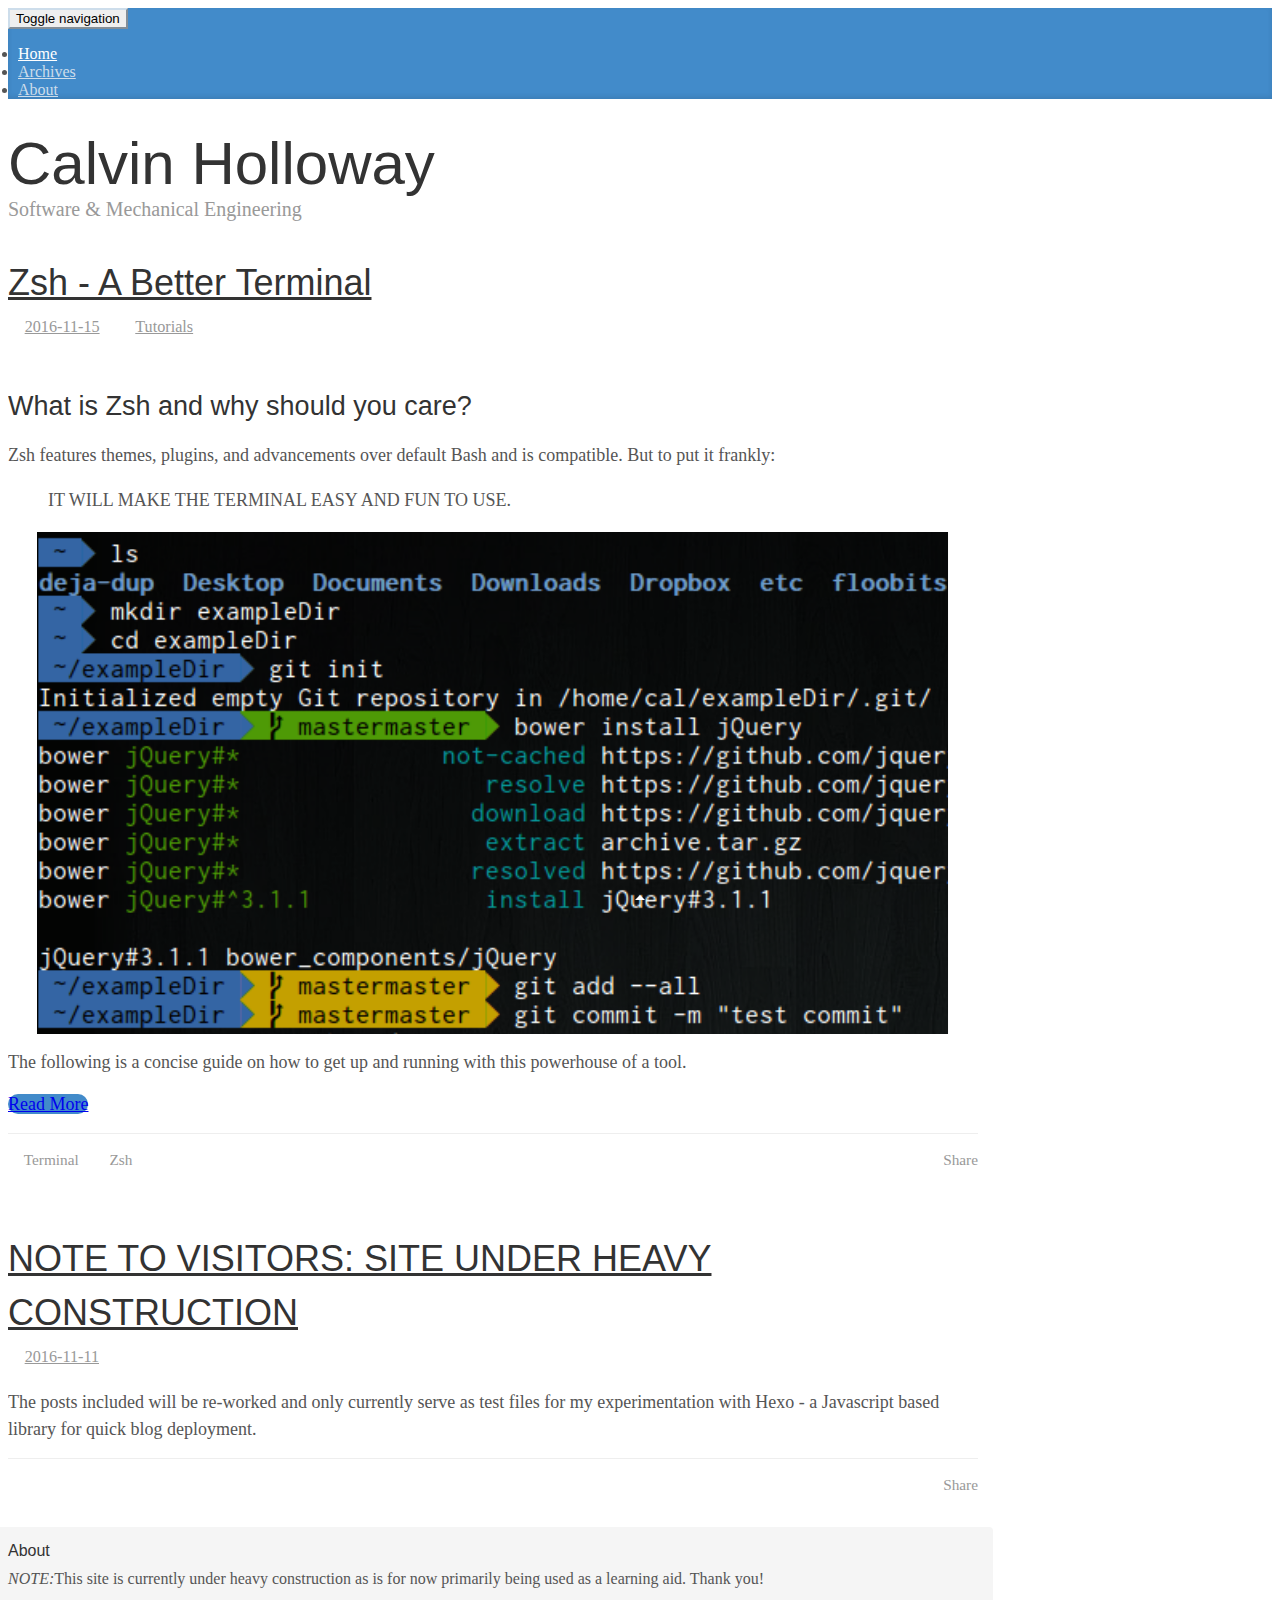
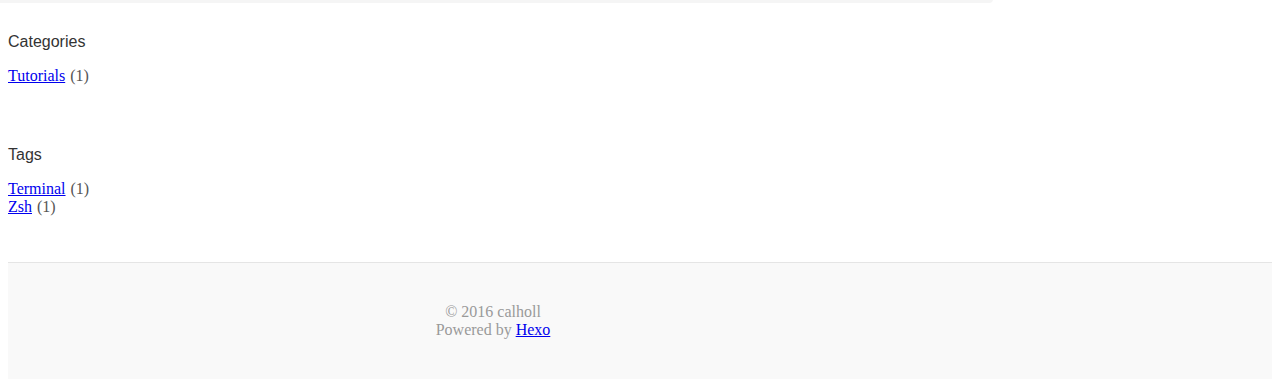
<file: index.html>
<!DOCTYPE html>
<html>
<head>
  <meta charset="utf-8">
  
  <title>Calvin Holloway</title>
  <meta name="viewport" content="width=device-width, initial-scale=1, maximum-scale=1">
  <meta property="og:type" content="website">
<meta property="og:title" content="Calvin Holloway">
<meta property="og:url" content="http://calholl.github.io/index.html">
<meta property="og:site_name" content="Calvin Holloway">
<meta name="twitter:card" content="summary">
<meta name="twitter:title" content="Calvin Holloway">
  
  
  
    <link href="//fonts.googleapis.com/css?family=Source+Code+Pro" rel="stylesheet" type="text/css">
  

  <link rel="stylesheet" href="https://maxcdn.bootstrapcdn.com/bootstrap/3.3.6/css/bootstrap.min.css" integrity="sha384-1q8mTJOASx8j1Au+a5WDVnPi2lkFfwwEAa8hDDdjZlpLegxhjVME1fgjWPGmkzs7" crossorigin="anonymous">

  <link rel="stylesheet" href="https://maxcdn.bootstrapcdn.com/font-awesome/4.5.0/css/font-awesome.min.css" integrity="sha384-XdYbMnZ/QjLh6iI4ogqCTaIjrFk87ip+ekIjefZch0Y+PvJ8CDYtEs1ipDmPorQ+" crossorigin="anonymous">

  <link rel="stylesheet" href="/css/styles.css">
  

</head>

<body>
  <nav class="navbar navbar-inverse">
  <div class="container">
    <!-- Brand and toggle get grouped for better mobile display -->
    <div class="navbar-header">
      <button type="button" class="navbar-toggle collapsed" data-toggle="collapse" data-target="#main-menu-navbar" aria-expanded="false">
        <span class="sr-only">Toggle navigation</span>
        <span class="icon-bar"></span>
        <span class="icon-bar"></span>
        <span class="icon-bar"></span>
      </button>
      
    </div>

    <!-- Collect the nav links, forms, and other content for toggling -->
    <div class="collapse navbar-collapse" id="main-menu-navbar">
      <ul class="nav navbar-nav">
        
          <li><a class="active"
                 href="/index.html">Home</a></li>
        
          <li><a class=""
                 href="/archives/">Archives</a></li>
        
          <li><a class=""
                 href="/about/">About</a></li>
        
      </ul>

      <!--
      <ul class="nav navbar-nav navbar-right">
        
      </ul>
      -->
    </div><!-- /.navbar-collapse -->
  </div><!-- /.container-fluid -->
</nav>

  <div class="container">
    <div class="blog-header">
  <h1 class="blog-title">Calvin Holloway</h1>
  
    <p class="lead blog-description">Software &amp; Mechanical Engineering</p>
  
</div>

    <div class="row">
        <div class="col-sm-8 blog-main">
          
  
    <article id="post-zsh_a_better_terminal" class="article article-type-post" itemscope itemprop="blogPost">

  <header class="article-header">
    
  
    <h1 itemprop="name">
      <a class="article-title" href="/2016/11/15/zsh_a_better_terminal/">Zsh - A Better Terminal</a>
    </h1>
  


  </header>

  <div class="article-meta">
    <div class="article-datetime">
  <a href="/2016/11/15/zsh_a_better_terminal/" class="article-date"><time datetime="2016-11-16T07:19:37.479Z" itemprop="datePublished">2016-11-15</time></a>
</div>

    
    
  <div class="article-category">
    <a class="article-category-link" href="/categories/tutorials/">Tutorials</a>
  </div>


  </div>
  <div class="article-inner">

    <div class="article-entry" itemprop="articleBody">
      
        <h2 id="What-is-Zsh-and-why-should-you-care"><a href="#What-is-Zsh-and-why-should-you-care" class="headerlink" title="What is Zsh and why should you care?"></a>What is Zsh and why should you care?</h2><p>Zsh features themes, plugins, and advancements over default Bash and is compatible. But to put it frankly:</p>
<blockquote>
<p>IT WILL MAKE THE TERMINAL EASY AND FUN TO USE.</p>
</blockquote>
<p><img src="/images/zsh_example.png" alt=""></p>
<p>The following is a concise guide on how to get up and running with this powerhouse of a tool.</p>
        
          <p class="article-more-link">
            <a class="btn btn-primary" href="/2016/11/15/zsh_a_better_terminal/#more">Read More</a>
          </p>
        
      
    </div>

    

    <footer class="article-footer">
      <a data-url="http://calholl.github.io/2016/11/15/zsh_a_better_terminal/" data-id="civkgugqi0005cbp6hcqrajs8" class="article-share-link">
        <i class="fa fa-share"></i> Share
      </a>
      
      
  <ul class="article-tag-list"><li class="article-tag-list-item"><a class="article-tag-list-link" href="/tags/terminal/">Terminal</a></li><li class="article-tag-list-item"><a class="article-tag-list-link" href="/tags/zsh/">Zsh</a></li></ul>


    </footer>
  </div>
  
</article>



  
    <article id="post-2016-11-13-NOTE-SITE-UNDER-CONSTRUCTION" class="article article-type-post" itemscope itemprop="blogPost">

  <header class="article-header">
    
  
    <h1 itemprop="name">
      <a class="article-title" href="/2016/11/11/2016-11-13-NOTE-SITE-UNDER-CONSTRUCTION/">NOTE TO VISITORS: SITE UNDER HEAVY CONSTRUCTION</a>
    </h1>
  


  </header>

  <div class="article-meta">
    <div class="article-datetime">
  <a href="/2016/11/11/2016-11-13-NOTE-SITE-UNDER-CONSTRUCTION/" class="article-date"><time datetime="2016-11-11T08:00:00.000Z" itemprop="datePublished">2016-11-11</time></a>
</div>

    
    

  </div>
  <div class="article-inner">

    <div class="article-entry" itemprop="articleBody">
      
        <p>The posts included will be re-worked and only currently serve as test files for my experimentation with Hexo - a Javascript based library for quick blog deployment.</p>

      
    </div>

    
      

    

    <footer class="article-footer">
      <a data-url="http://calholl.github.io/2016/11/11/2016-11-13-NOTE-SITE-UNDER-CONSTRUCTION/" data-id="civkgz7ur00007up6ekh385h4" class="article-share-link">
        <i class="fa fa-share"></i> Share
      </a>
      
      

    </footer>
  </div>
  
</article>



  




        </div>
        <div class="col-sm-3 col-sm-offset-1 blog-sidebar">
          
  <div class="sidebar-module sidebar-module-inset">
  <h4>About</h4>
  <p><em>NOTE:</em>This site is currently under heavy construction as is for now primarily being used as a learning aid. Thank you!</p>

</div>


  
  <div class="sidebar-module">
    <h4>Categories</h4>
    <ul class="sidebar-module-list"><li class="sidebar-module-list-item"><a class="sidebar-module-list-link" href="/categories/tutorials/">Tutorials</a><span class="sidebar-module-list-count">1</span></li></ul>
  </div>



  
  <div class="sidebar-module">
    <h4>Tags</h4>
    <ul class="sidebar-module-list"><li class="sidebar-module-list-item"><a class="sidebar-module-list-link" href="/tags/terminal/">Terminal</a><span class="sidebar-module-list-count">1</span></li><li class="sidebar-module-list-item"><a class="sidebar-module-list-link" href="/tags/zsh/">Zsh</a><span class="sidebar-module-list-count">1</span></li></ul>
  </div>




        </div>
    </div>
  </div>
  <footer class="blog-footer">
  <div class="container">
    <div id="footer-info" class="inner">
      &copy; 2016 calholl<br>
      Powered by <a href="http://hexo.io/" target="_blank">Hexo</a>
    </div>
  </div>
</footer>

  

<script src="https://ajax.googleapis.com/ajax/libs/jquery/2.1.4/jquery.min.js" integrity="sha384-8gBf6Y4YYq7Jx97PIqmTwLPin4hxIzQw5aDmUg/DDhul9fFpbbLcLh3nTIIDJKhx" crossorigin="anonymous"></script>

<script src="https://maxcdn.bootstrapcdn.com/bootstrap/3.3.6/js/bootstrap.min.js" integrity="sha384-0mSbJDEHialfmuBBQP6A4Qrprq5OVfW37PRR3j5ELqxss1yVqOtnepnHVP9aJ7xS" crossorigin="anonymous"></script>



<script src="/js/script.js"></script>

</body>
</html>
</file>
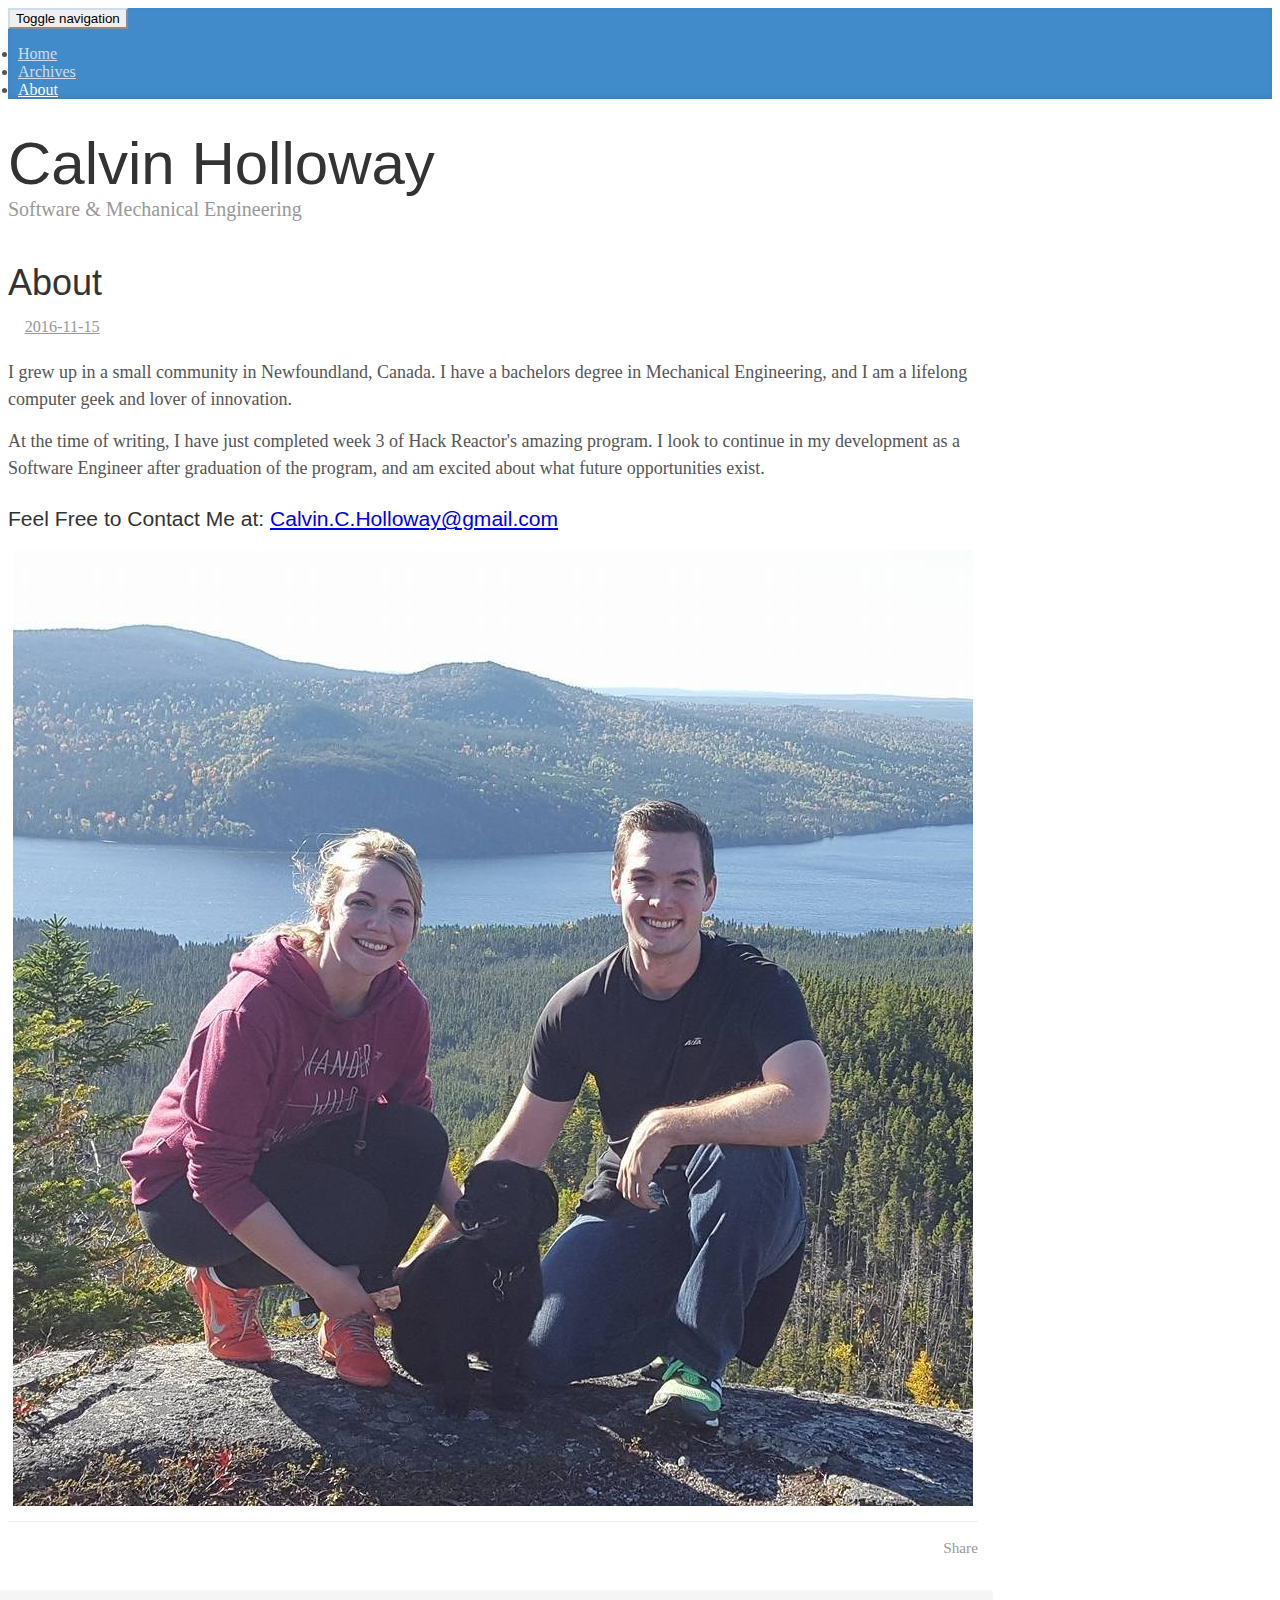
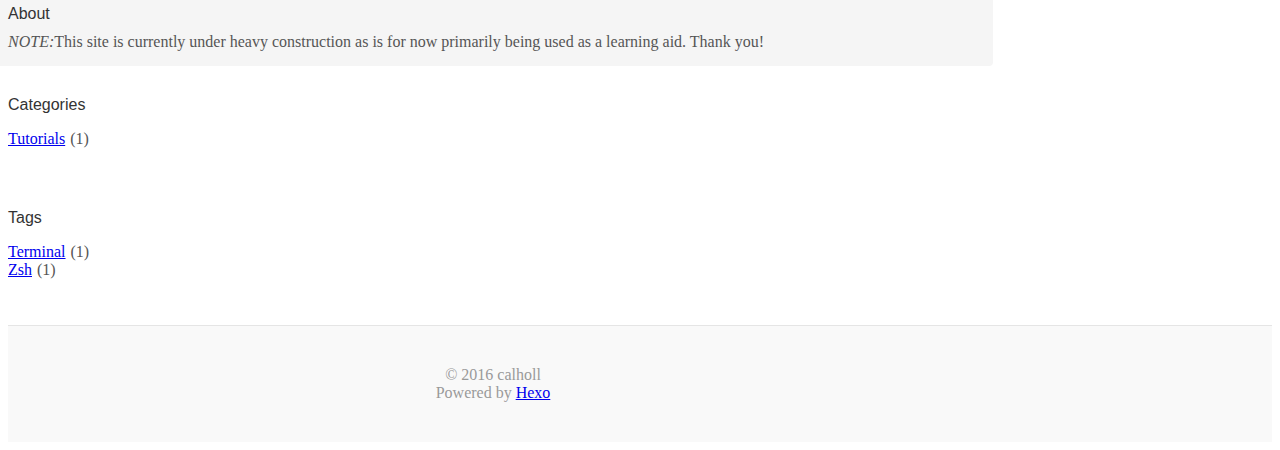
<file: about/index.html>
<!DOCTYPE html>
<html>
<head>
  <meta charset="utf-8">
  
  <title>About | Calvin Holloway</title>
  <meta name="viewport" content="width=device-width, initial-scale=1, maximum-scale=1">
  <meta name="description" content="I grew up in a small community in Newfoundland, Canada. I have a bachelors degree in Mechanical Engineering, and I am a lifelong computer geek and lover of innovation.
At the time of writing, I have j">
<meta property="og:type" content="website">
<meta property="og:title" content="About">
<meta property="og:url" content="http://calholl.github.io/about/index.html">
<meta property="og:site_name" content="Calvin Holloway">
<meta property="og:description" content="I grew up in a small community in Newfoundland, Canada. I have a bachelors degree in Mechanical Engineering, and I am a lifelong computer geek and lover of innovation.
At the time of writing, I have j">
<meta property="og:image" content="http://calholl.github.io/images/TerraNova.jpg">
<meta property="og:updated_time" content="2016-11-16T07:20:26.028Z">
<meta name="twitter:card" content="summary">
<meta name="twitter:title" content="About">
<meta name="twitter:description" content="I grew up in a small community in Newfoundland, Canada. I have a bachelors degree in Mechanical Engineering, and I am a lifelong computer geek and lover of innovation.
At the time of writing, I have j">
<meta name="twitter:image" content="http://calholl.github.io/images/TerraNova.jpg">
  
  
  
    <link href="//fonts.googleapis.com/css?family=Source+Code+Pro" rel="stylesheet" type="text/css">
  

  <link rel="stylesheet" href="https://maxcdn.bootstrapcdn.com/bootstrap/3.3.6/css/bootstrap.min.css" integrity="sha384-1q8mTJOASx8j1Au+a5WDVnPi2lkFfwwEAa8hDDdjZlpLegxhjVME1fgjWPGmkzs7" crossorigin="anonymous">

  <link rel="stylesheet" href="https://maxcdn.bootstrapcdn.com/font-awesome/4.5.0/css/font-awesome.min.css" integrity="sha384-XdYbMnZ/QjLh6iI4ogqCTaIjrFk87ip+ekIjefZch0Y+PvJ8CDYtEs1ipDmPorQ+" crossorigin="anonymous">

  <link rel="stylesheet" href="/css/styles.css">
  

</head>

<body>
  <nav class="navbar navbar-inverse">
  <div class="container">
    <!-- Brand and toggle get grouped for better mobile display -->
    <div class="navbar-header">
      <button type="button" class="navbar-toggle collapsed" data-toggle="collapse" data-target="#main-menu-navbar" aria-expanded="false">
        <span class="sr-only">Toggle navigation</span>
        <span class="icon-bar"></span>
        <span class="icon-bar"></span>
        <span class="icon-bar"></span>
      </button>
      
    </div>

    <!-- Collect the nav links, forms, and other content for toggling -->
    <div class="collapse navbar-collapse" id="main-menu-navbar">
      <ul class="nav navbar-nav">
        
          <li><a class=""
                 href="/index.html">Home</a></li>
        
          <li><a class=""
                 href="/archives/">Archives</a></li>
        
          <li><a class="active"
                 href="/about/">About</a></li>
        
      </ul>

      <!--
      <ul class="nav navbar-nav navbar-right">
        
      </ul>
      -->
    </div><!-- /.navbar-collapse -->
  </div><!-- /.container-fluid -->
</nav>

  <div class="container">
    <div class="blog-header">
  <h1 class="blog-title">Calvin Holloway</h1>
  
    <p class="lead blog-description">Software &amp; Mechanical Engineering</p>
  
</div>

    <div class="row">
        <div class="col-sm-8 blog-main">
          <article id="page-undefined" class="article article-type-page" itemscope itemprop="blogPost">

  <header class="article-header">
    
  
    <h1 class="article-title" itemprop="name">
      About
    </h1>
  


  </header>

  <div class="article-meta">
    <div class="article-datetime">
  <a href="/about/index.html" class="article-date"><time datetime="2016-11-16T07:20:26.028Z" itemprop="datePublished">2016-11-15</time></a>
</div>

    
    

  </div>
  <div class="article-inner">

    <div class="article-entry" itemprop="articleBody">
      
        <p>I grew up in a small community in Newfoundland, Canada. I have a bachelors degree in Mechanical Engineering, and I am a lifelong computer geek and lover of innovation.</p>
<p>At the time of writing, I have just completed week 3 of Hack Reactor&#39;s amazing program. I look to continue in my development as a Software Engineer after graduation of the program, and am excited about what future opportunities exist.</p>
<h3 id="Feel-Free-to-Contact-Me-at-Calvin-C-Holloway-gmail-com"><a href="#Feel-Free-to-Contact-Me-at-Calvin-C-Holloway-gmail-com" class="headerlink" title="Feel Free to Contact Me at:  Calvin.C.Holloway@gmail.com"></a>Feel Free to Contact Me at:  <a href="mailto:calvin.c.holloway@gmail.com" target="_blank" rel="external">Calvin.C.Holloway@gmail.com</a></h3><p><img src="/images/TerraNova.jpg" alt="The above was taken on a trail not far from my home near Terra Nova Park." title="Calvin and Kass"></p>

      
    </div>

    
      

    

    <footer class="article-footer">
      <a data-url="http://calholl.github.io//about/index.html" data-id="civhcaezt0000ijp6mz14ttr4" class="article-share-link">
        <i class="fa fa-share"></i> Share
      </a>
      
      

    </footer>
  </div>
  
    

  
</article>




        </div>
        <div class="col-sm-3 col-sm-offset-1 blog-sidebar">
          
  <div class="sidebar-module sidebar-module-inset">
  <h4>About</h4>
  <p><em>NOTE:</em>This site is currently under heavy construction as is for now primarily being used as a learning aid. Thank you!</p>

</div>


  
  <div class="sidebar-module">
    <h4>Categories</h4>
    <ul class="sidebar-module-list"><li class="sidebar-module-list-item"><a class="sidebar-module-list-link" href="/categories/tutorials/">Tutorials</a><span class="sidebar-module-list-count">1</span></li></ul>
  </div>



  
  <div class="sidebar-module">
    <h4>Tags</h4>
    <ul class="sidebar-module-list"><li class="sidebar-module-list-item"><a class="sidebar-module-list-link" href="/tags/terminal/">Terminal</a><span class="sidebar-module-list-count">1</span></li><li class="sidebar-module-list-item"><a class="sidebar-module-list-link" href="/tags/zsh/">Zsh</a><span class="sidebar-module-list-count">1</span></li></ul>
  </div>




        </div>
    </div>
  </div>
  <footer class="blog-footer">
  <div class="container">
    <div id="footer-info" class="inner">
      &copy; 2016 calholl<br>
      Powered by <a href="http://hexo.io/" target="_blank">Hexo</a>
    </div>
  </div>
</footer>

  

<script src="https://ajax.googleapis.com/ajax/libs/jquery/2.1.4/jquery.min.js" integrity="sha384-8gBf6Y4YYq7Jx97PIqmTwLPin4hxIzQw5aDmUg/DDhul9fFpbbLcLh3nTIIDJKhx" crossorigin="anonymous"></script>

<script src="https://maxcdn.bootstrapcdn.com/bootstrap/3.3.6/js/bootstrap.min.js" integrity="sha384-0mSbJDEHialfmuBBQP6A4Qrprq5OVfW37PRR3j5ELqxss1yVqOtnepnHVP9aJ7xS" crossorigin="anonymous"></script>



<script src="/js/script.js"></script>

</body>
</html>
</file>
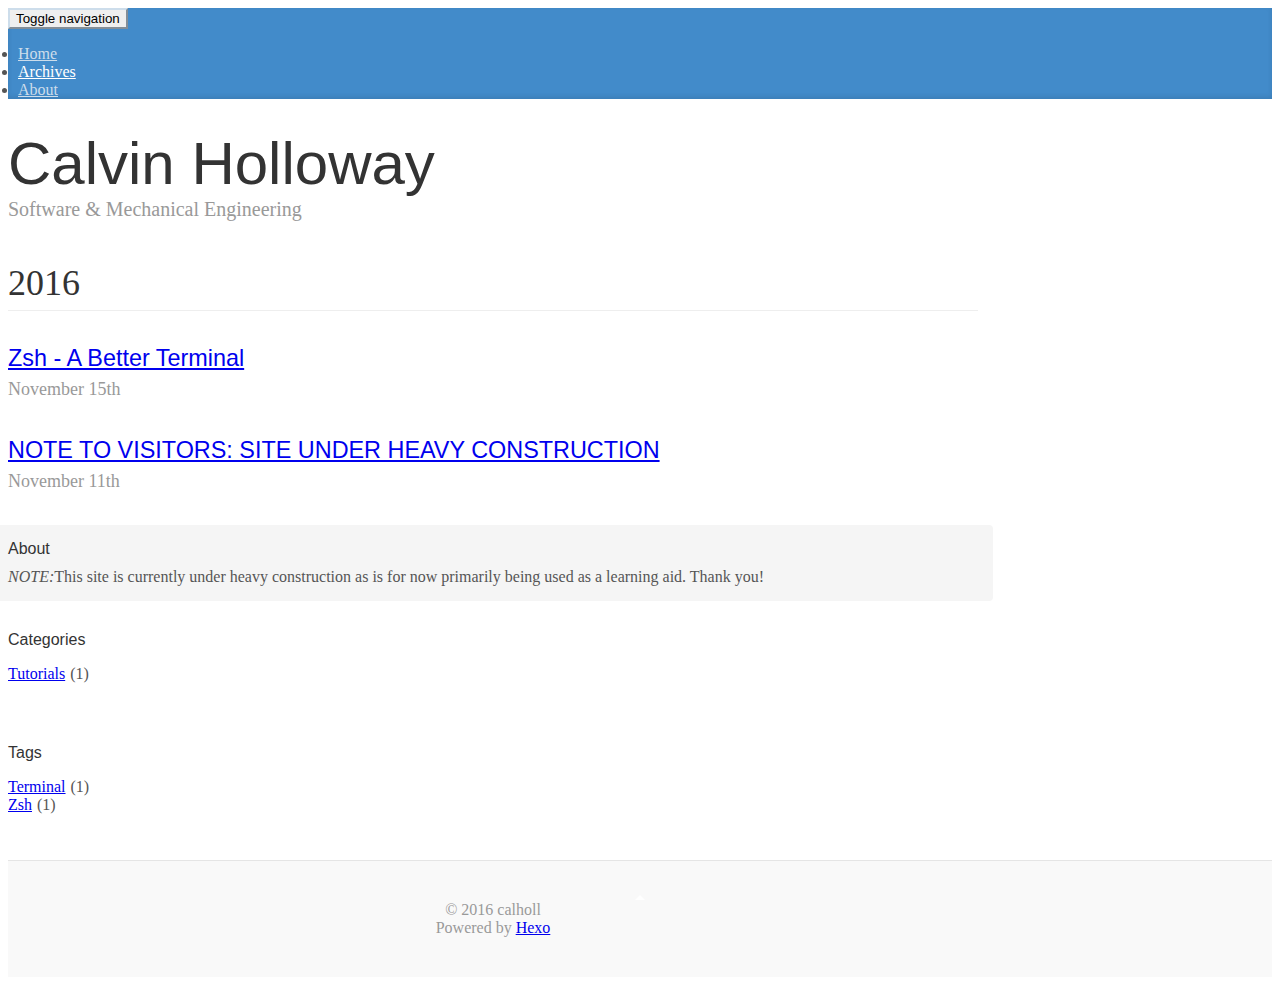
<file: archives/index.html>
<!DOCTYPE html>
<html>
<head>
  <meta charset="utf-8">
  
  <title>Archives | Calvin Holloway</title>
  <meta name="viewport" content="width=device-width, initial-scale=1, maximum-scale=1">
  <meta property="og:type" content="website">
<meta property="og:title" content="Calvin Holloway">
<meta property="og:url" content="http://calholl.github.io/archives/index.html">
<meta property="og:site_name" content="Calvin Holloway">
<meta name="twitter:card" content="summary">
<meta name="twitter:title" content="Calvin Holloway">
  
  
  
    <link href="//fonts.googleapis.com/css?family=Source+Code+Pro" rel="stylesheet" type="text/css">
  

  <link rel="stylesheet" href="https://maxcdn.bootstrapcdn.com/bootstrap/3.3.6/css/bootstrap.min.css" integrity="sha384-1q8mTJOASx8j1Au+a5WDVnPi2lkFfwwEAa8hDDdjZlpLegxhjVME1fgjWPGmkzs7" crossorigin="anonymous">

  <link rel="stylesheet" href="https://maxcdn.bootstrapcdn.com/font-awesome/4.5.0/css/font-awesome.min.css" integrity="sha384-XdYbMnZ/QjLh6iI4ogqCTaIjrFk87ip+ekIjefZch0Y+PvJ8CDYtEs1ipDmPorQ+" crossorigin="anonymous">

  <link rel="stylesheet" href="/css/styles.css">
  

</head>

<body>
  <nav class="navbar navbar-inverse">
  <div class="container">
    <!-- Brand and toggle get grouped for better mobile display -->
    <div class="navbar-header">
      <button type="button" class="navbar-toggle collapsed" data-toggle="collapse" data-target="#main-menu-navbar" aria-expanded="false">
        <span class="sr-only">Toggle navigation</span>
        <span class="icon-bar"></span>
        <span class="icon-bar"></span>
        <span class="icon-bar"></span>
      </button>
      
    </div>

    <!-- Collect the nav links, forms, and other content for toggling -->
    <div class="collapse navbar-collapse" id="main-menu-navbar">
      <ul class="nav navbar-nav">
        
          <li><a class=""
                 href="/index.html">Home</a></li>
        
          <li><a class="active"
                 href="/archives/">Archives</a></li>
        
          <li><a class=""
                 href="/about/">About</a></li>
        
      </ul>

      <!--
      <ul class="nav navbar-nav navbar-right">
        
      </ul>
      -->
    </div><!-- /.navbar-collapse -->
  </div><!-- /.container-fluid -->
</nav>

  <div class="container">
    <div class="blog-header">
  <h1 class="blog-title">Calvin Holloway</h1>
  
    <p class="lead blog-description">Software &amp; Mechanical Engineering</p>
  
</div>

    <div class="row">
        <div class="col-sm-8 blog-main">
          
  
  
    
    
      
      
      <section class="archives-wrap">
        <div class="archive-year-wrap">
          <a href="/archives/2016" class="archive-year">2016</a>
        </div>
        <div class="archives">
    
    <article class="archive-article archive-type-post">
  <header class="archive-article-header">
    
  
    <h1 itemprop="name">
      <a class="archive-article-title" href="/2016/11/15/zsh_a_better_terminal/">Zsh - A Better Terminal</a>
    </h1>
  


    <div class="article-datetime">
  <a href="/2016/11/15/zsh_a_better_terminal/" class="archive-article-date"><time datetime="2016-11-16T07:19:37.479Z" itemprop="datePublished">November 15th</time></a>
</div>

  </header>
</article>

  
    
    
    <article class="archive-article archive-type-post">
  <header class="archive-article-header">
    
  
    <h1 itemprop="name">
      <a class="archive-article-title" href="/2016/11/11/2016-11-13-NOTE-SITE-UNDER-CONSTRUCTION/">NOTE TO VISITORS: SITE UNDER HEAVY CONSTRUCTION</a>
    </h1>
  


    <div class="article-datetime">
  <a href="/2016/11/11/2016-11-13-NOTE-SITE-UNDER-CONSTRUCTION/" class="archive-article-date"><time datetime="2016-11-11T08:00:00.000Z" itemprop="datePublished">November 11th</time></a>
</div>

  </header>
</article>

  
  
    </div></section>
  




        </div>
        <div class="col-sm-3 col-sm-offset-1 blog-sidebar">
          
  <div class="sidebar-module sidebar-module-inset">
  <h4>About</h4>
  <p><em>NOTE:</em>This site is currently under heavy construction as is for now primarily being used as a learning aid. Thank you!</p>

</div>


  
  <div class="sidebar-module">
    <h4>Categories</h4>
    <ul class="sidebar-module-list"><li class="sidebar-module-list-item"><a class="sidebar-module-list-link" href="/categories/tutorials/">Tutorials</a><span class="sidebar-module-list-count">1</span></li></ul>
  </div>



  
  <div class="sidebar-module">
    <h4>Tags</h4>
    <ul class="sidebar-module-list"><li class="sidebar-module-list-item"><a class="sidebar-module-list-link" href="/tags/terminal/">Terminal</a><span class="sidebar-module-list-count">1</span></li><li class="sidebar-module-list-item"><a class="sidebar-module-list-link" href="/tags/zsh/">Zsh</a><span class="sidebar-module-list-count">1</span></li></ul>
  </div>




        </div>
    </div>
  </div>
  <footer class="blog-footer">
  <div class="container">
    <div id="footer-info" class="inner">
      &copy; 2016 calholl<br>
      Powered by <a href="http://hexo.io/" target="_blank">Hexo</a>
    </div>
  </div>
</footer>

  

<script src="https://ajax.googleapis.com/ajax/libs/jquery/2.1.4/jquery.min.js" integrity="sha384-8gBf6Y4YYq7Jx97PIqmTwLPin4hxIzQw5aDmUg/DDhul9fFpbbLcLh3nTIIDJKhx" crossorigin="anonymous"></script>

<script src="https://maxcdn.bootstrapcdn.com/bootstrap/3.3.6/js/bootstrap.min.js" integrity="sha384-0mSbJDEHialfmuBBQP6A4Qrprq5OVfW37PRR3j5ELqxss1yVqOtnepnHVP9aJ7xS" crossorigin="anonymous"></script>



<script src="/js/script.js"></script>

</body>
</html>
</file>
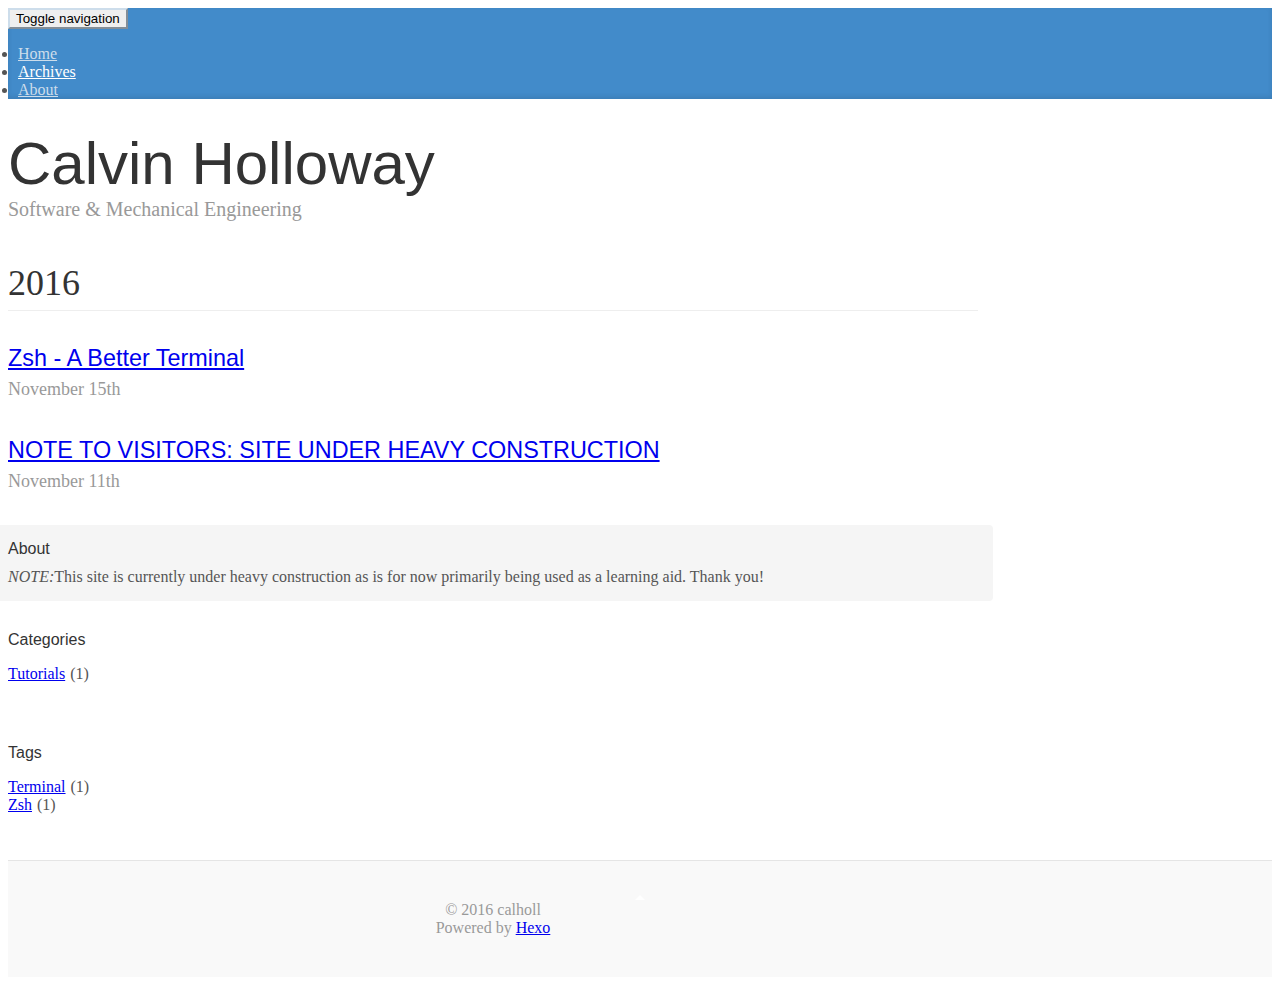
<file: archives/2016/index.html>
<!DOCTYPE html>
<html>
<head>
  <meta charset="utf-8">
  
  <title>Archives: 2016 | Calvin Holloway</title>
  <meta name="viewport" content="width=device-width, initial-scale=1, maximum-scale=1">
  <meta property="og:type" content="website">
<meta property="og:title" content="Calvin Holloway">
<meta property="og:url" content="http://calholl.github.io/archives/2016/index.html">
<meta property="og:site_name" content="Calvin Holloway">
<meta name="twitter:card" content="summary">
<meta name="twitter:title" content="Calvin Holloway">
  
  
  
    <link href="//fonts.googleapis.com/css?family=Source+Code+Pro" rel="stylesheet" type="text/css">
  

  <link rel="stylesheet" href="https://maxcdn.bootstrapcdn.com/bootstrap/3.3.6/css/bootstrap.min.css" integrity="sha384-1q8mTJOASx8j1Au+a5WDVnPi2lkFfwwEAa8hDDdjZlpLegxhjVME1fgjWPGmkzs7" crossorigin="anonymous">

  <link rel="stylesheet" href="https://maxcdn.bootstrapcdn.com/font-awesome/4.5.0/css/font-awesome.min.css" integrity="sha384-XdYbMnZ/QjLh6iI4ogqCTaIjrFk87ip+ekIjefZch0Y+PvJ8CDYtEs1ipDmPorQ+" crossorigin="anonymous">

  <link rel="stylesheet" href="/css/styles.css">
  

</head>

<body>
  <nav class="navbar navbar-inverse">
  <div class="container">
    <!-- Brand and toggle get grouped for better mobile display -->
    <div class="navbar-header">
      <button type="button" class="navbar-toggle collapsed" data-toggle="collapse" data-target="#main-menu-navbar" aria-expanded="false">
        <span class="sr-only">Toggle navigation</span>
        <span class="icon-bar"></span>
        <span class="icon-bar"></span>
        <span class="icon-bar"></span>
      </button>
      
    </div>

    <!-- Collect the nav links, forms, and other content for toggling -->
    <div class="collapse navbar-collapse" id="main-menu-navbar">
      <ul class="nav navbar-nav">
        
          <li><a class=""
                 href="/index.html">Home</a></li>
        
          <li><a class="active"
                 href="/archives/">Archives</a></li>
        
          <li><a class=""
                 href="/about/">About</a></li>
        
      </ul>

      <!--
      <ul class="nav navbar-nav navbar-right">
        
      </ul>
      -->
    </div><!-- /.navbar-collapse -->
  </div><!-- /.container-fluid -->
</nav>

  <div class="container">
    <div class="blog-header">
  <h1 class="blog-title">Calvin Holloway</h1>
  
    <p class="lead blog-description">Software &amp; Mechanical Engineering</p>
  
</div>

    <div class="row">
        <div class="col-sm-8 blog-main">
          
  
  
    
    
      
      
      <section class="archives-wrap">
        <div class="archive-year-wrap">
          <a href="/archives/2016" class="archive-year">2016</a>
        </div>
        <div class="archives">
    
    <article class="archive-article archive-type-post">
  <header class="archive-article-header">
    
  
    <h1 itemprop="name">
      <a class="archive-article-title" href="/2016/11/15/zsh_a_better_terminal/">Zsh - A Better Terminal</a>
    </h1>
  


    <div class="article-datetime">
  <a href="/2016/11/15/zsh_a_better_terminal/" class="archive-article-date"><time datetime="2016-11-16T07:19:37.479Z" itemprop="datePublished">November 15th</time></a>
</div>

  </header>
</article>

  
    
    
    <article class="archive-article archive-type-post">
  <header class="archive-article-header">
    
  
    <h1 itemprop="name">
      <a class="archive-article-title" href="/2016/11/11/2016-11-13-NOTE-SITE-UNDER-CONSTRUCTION/">NOTE TO VISITORS: SITE UNDER HEAVY CONSTRUCTION</a>
    </h1>
  


    <div class="article-datetime">
  <a href="/2016/11/11/2016-11-13-NOTE-SITE-UNDER-CONSTRUCTION/" class="archive-article-date"><time datetime="2016-11-11T08:00:00.000Z" itemprop="datePublished">November 11th</time></a>
</div>

  </header>
</article>

  
  
    </div></section>
  




        </div>
        <div class="col-sm-3 col-sm-offset-1 blog-sidebar">
          
  <div class="sidebar-module sidebar-module-inset">
  <h4>About</h4>
  <p><em>NOTE:</em>This site is currently under heavy construction as is for now primarily being used as a learning aid. Thank you!</p>

</div>


  
  <div class="sidebar-module">
    <h4>Categories</h4>
    <ul class="sidebar-module-list"><li class="sidebar-module-list-item"><a class="sidebar-module-list-link" href="/categories/tutorials/">Tutorials</a><span class="sidebar-module-list-count">1</span></li></ul>
  </div>



  
  <div class="sidebar-module">
    <h4>Tags</h4>
    <ul class="sidebar-module-list"><li class="sidebar-module-list-item"><a class="sidebar-module-list-link" href="/tags/terminal/">Terminal</a><span class="sidebar-module-list-count">1</span></li><li class="sidebar-module-list-item"><a class="sidebar-module-list-link" href="/tags/zsh/">Zsh</a><span class="sidebar-module-list-count">1</span></li></ul>
  </div>




        </div>
    </div>
  </div>
  <footer class="blog-footer">
  <div class="container">
    <div id="footer-info" class="inner">
      &copy; 2016 calholl<br>
      Powered by <a href="http://hexo.io/" target="_blank">Hexo</a>
    </div>
  </div>
</footer>

  

<script src="https://ajax.googleapis.com/ajax/libs/jquery/2.1.4/jquery.min.js" integrity="sha384-8gBf6Y4YYq7Jx97PIqmTwLPin4hxIzQw5aDmUg/DDhul9fFpbbLcLh3nTIIDJKhx" crossorigin="anonymous"></script>

<script src="https://maxcdn.bootstrapcdn.com/bootstrap/3.3.6/js/bootstrap.min.js" integrity="sha384-0mSbJDEHialfmuBBQP6A4Qrprq5OVfW37PRR3j5ELqxss1yVqOtnepnHVP9aJ7xS" crossorigin="anonymous"></script>



<script src="/js/script.js"></script>

</body>
</html>
</file>
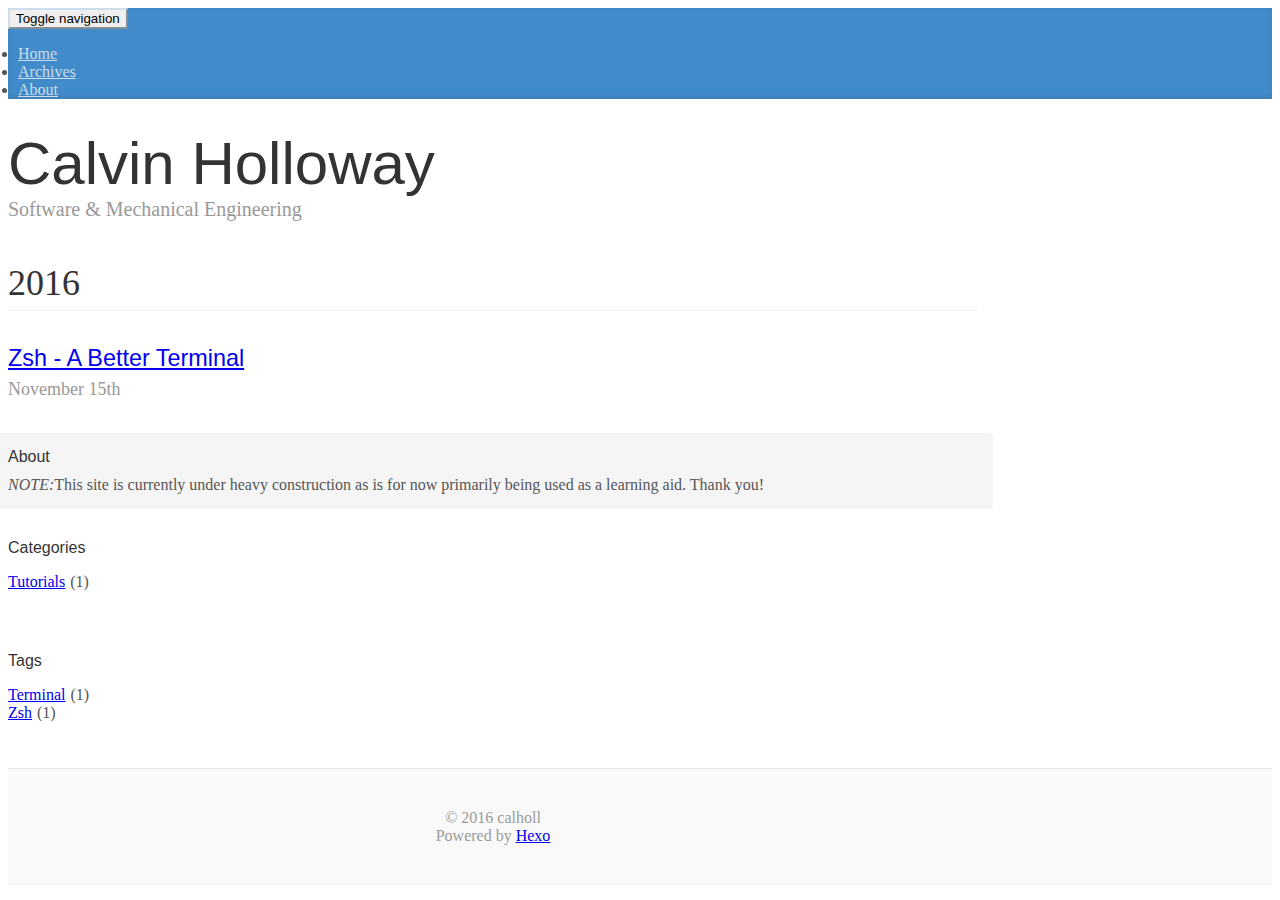
<file: categories/tutorials/index.html>
<!DOCTYPE html>
<html>
<head>
  <meta charset="utf-8">
  
  <title>Category: Tutorials | Calvin Holloway</title>
  <meta name="viewport" content="width=device-width, initial-scale=1, maximum-scale=1">
  <meta property="og:type" content="website">
<meta property="og:title" content="Calvin Holloway">
<meta property="og:url" content="http://calholl.github.io/categories/tutorials/index.html">
<meta property="og:site_name" content="Calvin Holloway">
<meta name="twitter:card" content="summary">
<meta name="twitter:title" content="Calvin Holloway">
  
  
  
    <link href="//fonts.googleapis.com/css?family=Source+Code+Pro" rel="stylesheet" type="text/css">
  

  <link rel="stylesheet" href="https://maxcdn.bootstrapcdn.com/bootstrap/3.3.6/css/bootstrap.min.css" integrity="sha384-1q8mTJOASx8j1Au+a5WDVnPi2lkFfwwEAa8hDDdjZlpLegxhjVME1fgjWPGmkzs7" crossorigin="anonymous">

  <link rel="stylesheet" href="https://maxcdn.bootstrapcdn.com/font-awesome/4.5.0/css/font-awesome.min.css" integrity="sha384-XdYbMnZ/QjLh6iI4ogqCTaIjrFk87ip+ekIjefZch0Y+PvJ8CDYtEs1ipDmPorQ+" crossorigin="anonymous">

  <link rel="stylesheet" href="/css/styles.css">
  

</head>

<body>
  <nav class="navbar navbar-inverse">
  <div class="container">
    <!-- Brand and toggle get grouped for better mobile display -->
    <div class="navbar-header">
      <button type="button" class="navbar-toggle collapsed" data-toggle="collapse" data-target="#main-menu-navbar" aria-expanded="false">
        <span class="sr-only">Toggle navigation</span>
        <span class="icon-bar"></span>
        <span class="icon-bar"></span>
        <span class="icon-bar"></span>
      </button>
      
    </div>

    <!-- Collect the nav links, forms, and other content for toggling -->
    <div class="collapse navbar-collapse" id="main-menu-navbar">
      <ul class="nav navbar-nav">
        
          <li><a class=""
                 href="/index.html">Home</a></li>
        
          <li><a class=""
                 href="/archives/">Archives</a></li>
        
          <li><a class=""
                 href="/about/">About</a></li>
        
      </ul>

      <!--
      <ul class="nav navbar-nav navbar-right">
        
      </ul>
      -->
    </div><!-- /.navbar-collapse -->
  </div><!-- /.container-fluid -->
</nav>

  <div class="container">
    <div class="blog-header">
  <h1 class="blog-title">Calvin Holloway</h1>
  
    <p class="lead blog-description">Software &amp; Mechanical Engineering</p>
  
</div>

    <div class="row">
        <div class="col-sm-8 blog-main">
          
  
  
    
    
      
      
      <section class="archives-wrap">
        <div class="archive-year-wrap">
          <a href="/archives/2016" class="archive-year">2016</a>
        </div>
        <div class="archives">
    
    <article class="archive-article archive-type-post">
  <header class="archive-article-header">
    
  
    <h1 itemprop="name">
      <a class="archive-article-title" href="/2016/11/15/zsh_a_better_terminal/">Zsh - A Better Terminal</a>
    </h1>
  


    <div class="article-datetime">
  <a href="/2016/11/15/zsh_a_better_terminal/" class="archive-article-date"><time datetime="2016-11-16T07:19:37.479Z" itemprop="datePublished">November 15th</time></a>
</div>

  </header>
</article>

  
  
    </div></section>
  




        </div>
        <div class="col-sm-3 col-sm-offset-1 blog-sidebar">
          
  <div class="sidebar-module sidebar-module-inset">
  <h4>About</h4>
  <p><em>NOTE:</em>This site is currently under heavy construction as is for now primarily being used as a learning aid. Thank you!</p>

</div>


  
  <div class="sidebar-module">
    <h4>Categories</h4>
    <ul class="sidebar-module-list"><li class="sidebar-module-list-item"><a class="sidebar-module-list-link" href="/categories/tutorials/">Tutorials</a><span class="sidebar-module-list-count">1</span></li></ul>
  </div>



  
  <div class="sidebar-module">
    <h4>Tags</h4>
    <ul class="sidebar-module-list"><li class="sidebar-module-list-item"><a class="sidebar-module-list-link" href="/tags/terminal/">Terminal</a><span class="sidebar-module-list-count">1</span></li><li class="sidebar-module-list-item"><a class="sidebar-module-list-link" href="/tags/zsh/">Zsh</a><span class="sidebar-module-list-count">1</span></li></ul>
  </div>




        </div>
    </div>
  </div>
  <footer class="blog-footer">
  <div class="container">
    <div id="footer-info" class="inner">
      &copy; 2016 calholl<br>
      Powered by <a href="http://hexo.io/" target="_blank">Hexo</a>
    </div>
  </div>
</footer>

  

<script src="https://ajax.googleapis.com/ajax/libs/jquery/2.1.4/jquery.min.js" integrity="sha384-8gBf6Y4YYq7Jx97PIqmTwLPin4hxIzQw5aDmUg/DDhul9fFpbbLcLh3nTIIDJKhx" crossorigin="anonymous"></script>

<script src="https://maxcdn.bootstrapcdn.com/bootstrap/3.3.6/js/bootstrap.min.js" integrity="sha384-0mSbJDEHialfmuBBQP6A4Qrprq5OVfW37PRR3j5ELqxss1yVqOtnepnHVP9aJ7xS" crossorigin="anonymous"></script>



<script src="/js/script.js"></script>

</body>
</html>
</file>
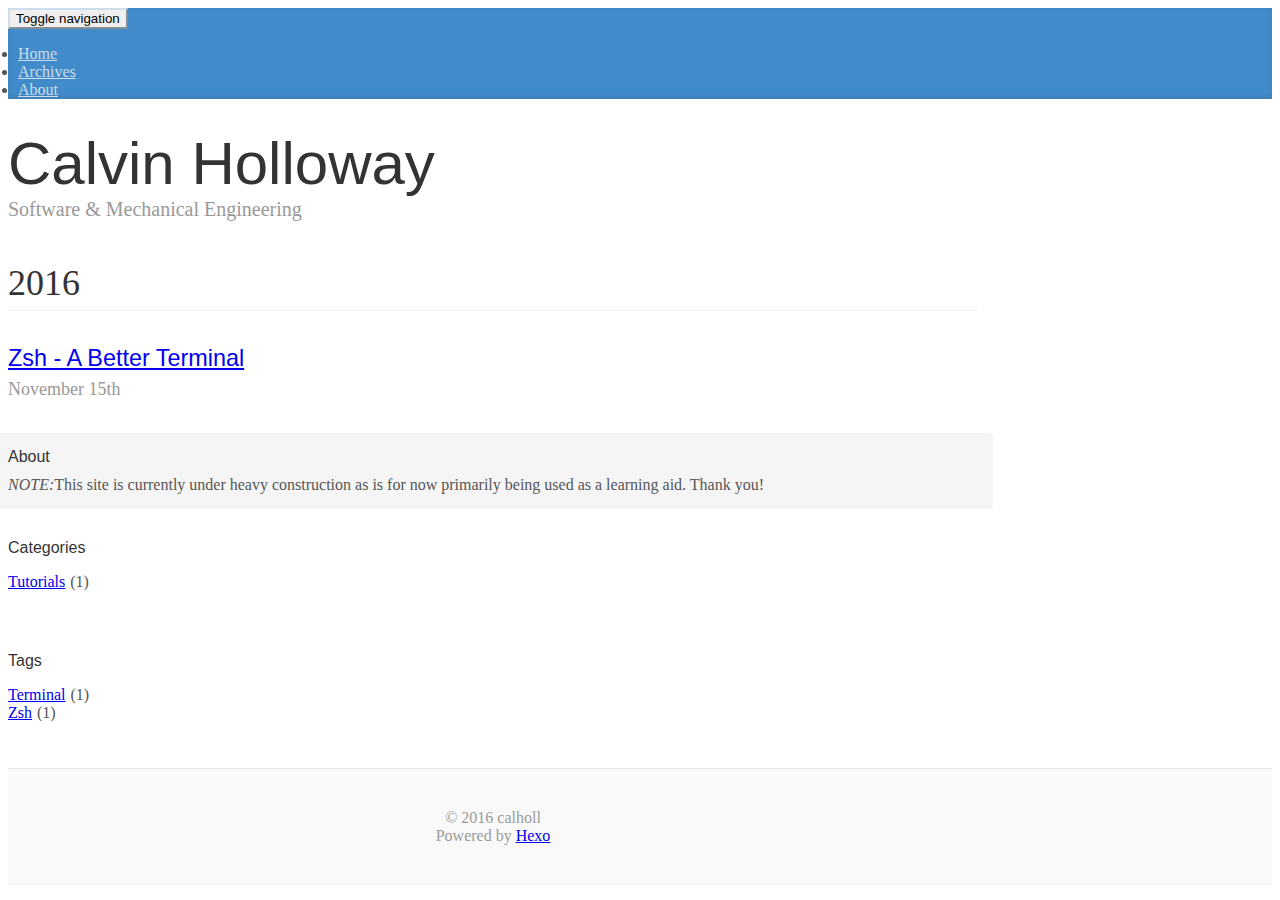
<file: tags/terminal/index.html>
<!DOCTYPE html>
<html>
<head>
  <meta charset="utf-8">
  
  <title>Tag: Terminal | Calvin Holloway</title>
  <meta name="viewport" content="width=device-width, initial-scale=1, maximum-scale=1">
  <meta property="og:type" content="website">
<meta property="og:title" content="Calvin Holloway">
<meta property="og:url" content="http://calholl.github.io/tags/terminal/index.html">
<meta property="og:site_name" content="Calvin Holloway">
<meta name="twitter:card" content="summary">
<meta name="twitter:title" content="Calvin Holloway">
  
  
  
    <link href="//fonts.googleapis.com/css?family=Source+Code+Pro" rel="stylesheet" type="text/css">
  

  <link rel="stylesheet" href="https://maxcdn.bootstrapcdn.com/bootstrap/3.3.6/css/bootstrap.min.css" integrity="sha384-1q8mTJOASx8j1Au+a5WDVnPi2lkFfwwEAa8hDDdjZlpLegxhjVME1fgjWPGmkzs7" crossorigin="anonymous">

  <link rel="stylesheet" href="https://maxcdn.bootstrapcdn.com/font-awesome/4.5.0/css/font-awesome.min.css" integrity="sha384-XdYbMnZ/QjLh6iI4ogqCTaIjrFk87ip+ekIjefZch0Y+PvJ8CDYtEs1ipDmPorQ+" crossorigin="anonymous">

  <link rel="stylesheet" href="/css/styles.css">
  

</head>

<body>
  <nav class="navbar navbar-inverse">
  <div class="container">
    <!-- Brand and toggle get grouped for better mobile display -->
    <div class="navbar-header">
      <button type="button" class="navbar-toggle collapsed" data-toggle="collapse" data-target="#main-menu-navbar" aria-expanded="false">
        <span class="sr-only">Toggle navigation</span>
        <span class="icon-bar"></span>
        <span class="icon-bar"></span>
        <span class="icon-bar"></span>
      </button>
      
    </div>

    <!-- Collect the nav links, forms, and other content for toggling -->
    <div class="collapse navbar-collapse" id="main-menu-navbar">
      <ul class="nav navbar-nav">
        
          <li><a class=""
                 href="/index.html">Home</a></li>
        
          <li><a class=""
                 href="/archives/">Archives</a></li>
        
          <li><a class=""
                 href="/about/">About</a></li>
        
      </ul>

      <!--
      <ul class="nav navbar-nav navbar-right">
        
      </ul>
      -->
    </div><!-- /.navbar-collapse -->
  </div><!-- /.container-fluid -->
</nav>

  <div class="container">
    <div class="blog-header">
  <h1 class="blog-title">Calvin Holloway</h1>
  
    <p class="lead blog-description">Software &amp; Mechanical Engineering</p>
  
</div>

    <div class="row">
        <div class="col-sm-8 blog-main">
          
  
  
    
    
      
      
      <section class="archives-wrap">
        <div class="archive-year-wrap">
          <a href="/archives/2016" class="archive-year">2016</a>
        </div>
        <div class="archives">
    
    <article class="archive-article archive-type-post">
  <header class="archive-article-header">
    
  
    <h1 itemprop="name">
      <a class="archive-article-title" href="/2016/11/15/zsh_a_better_terminal/">Zsh - A Better Terminal</a>
    </h1>
  


    <div class="article-datetime">
  <a href="/2016/11/15/zsh_a_better_terminal/" class="archive-article-date"><time datetime="2016-11-16T07:19:37.479Z" itemprop="datePublished">November 15th</time></a>
</div>

  </header>
</article>

  
  
    </div></section>
  




        </div>
        <div class="col-sm-3 col-sm-offset-1 blog-sidebar">
          
  <div class="sidebar-module sidebar-module-inset">
  <h4>About</h4>
  <p><em>NOTE:</em>This site is currently under heavy construction as is for now primarily being used as a learning aid. Thank you!</p>

</div>


  
  <div class="sidebar-module">
    <h4>Categories</h4>
    <ul class="sidebar-module-list"><li class="sidebar-module-list-item"><a class="sidebar-module-list-link" href="/categories/tutorials/">Tutorials</a><span class="sidebar-module-list-count">1</span></li></ul>
  </div>



  
  <div class="sidebar-module">
    <h4>Tags</h4>
    <ul class="sidebar-module-list"><li class="sidebar-module-list-item"><a class="sidebar-module-list-link" href="/tags/terminal/">Terminal</a><span class="sidebar-module-list-count">1</span></li><li class="sidebar-module-list-item"><a class="sidebar-module-list-link" href="/tags/zsh/">Zsh</a><span class="sidebar-module-list-count">1</span></li></ul>
  </div>




        </div>
    </div>
  </div>
  <footer class="blog-footer">
  <div class="container">
    <div id="footer-info" class="inner">
      &copy; 2016 calholl<br>
      Powered by <a href="http://hexo.io/" target="_blank">Hexo</a>
    </div>
  </div>
</footer>

  

<script src="https://ajax.googleapis.com/ajax/libs/jquery/2.1.4/jquery.min.js" integrity="sha384-8gBf6Y4YYq7Jx97PIqmTwLPin4hxIzQw5aDmUg/DDhul9fFpbbLcLh3nTIIDJKhx" crossorigin="anonymous"></script>

<script src="https://maxcdn.bootstrapcdn.com/bootstrap/3.3.6/js/bootstrap.min.js" integrity="sha384-0mSbJDEHialfmuBBQP6A4Qrprq5OVfW37PRR3j5ELqxss1yVqOtnepnHVP9aJ7xS" crossorigin="anonymous"></script>



<script src="/js/script.js"></script>

</body>
</html>
</file>
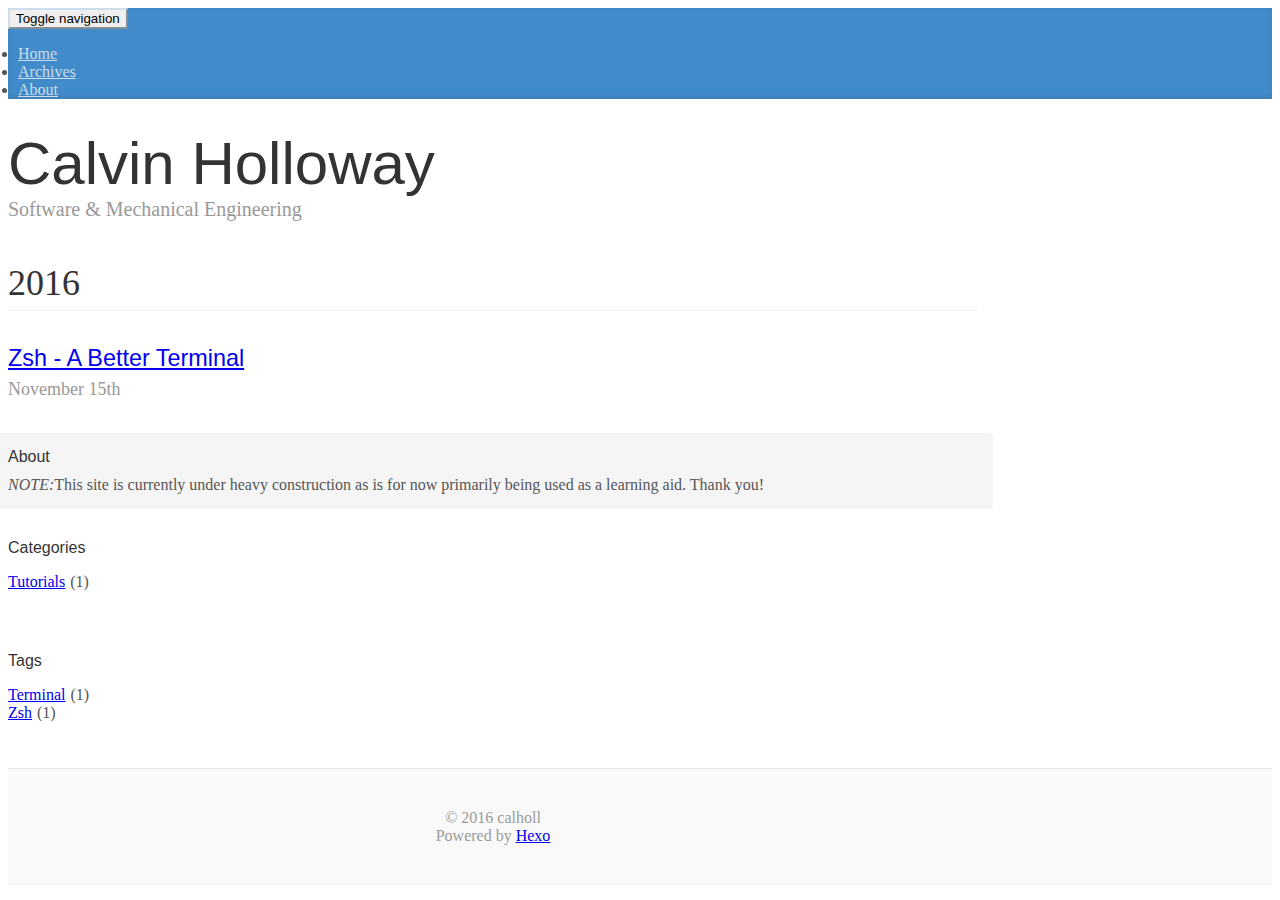
<file: tags/zsh/index.html>
<!DOCTYPE html>
<html>
<head>
  <meta charset="utf-8">
  
  <title>Tag: Zsh | Calvin Holloway</title>
  <meta name="viewport" content="width=device-width, initial-scale=1, maximum-scale=1">
  <meta property="og:type" content="website">
<meta property="og:title" content="Calvin Holloway">
<meta property="og:url" content="http://calholl.github.io/tags/zsh/index.html">
<meta property="og:site_name" content="Calvin Holloway">
<meta name="twitter:card" content="summary">
<meta name="twitter:title" content="Calvin Holloway">
  
  
  
    <link href="//fonts.googleapis.com/css?family=Source+Code+Pro" rel="stylesheet" type="text/css">
  

  <link rel="stylesheet" href="https://maxcdn.bootstrapcdn.com/bootstrap/3.3.6/css/bootstrap.min.css" integrity="sha384-1q8mTJOASx8j1Au+a5WDVnPi2lkFfwwEAa8hDDdjZlpLegxhjVME1fgjWPGmkzs7" crossorigin="anonymous">

  <link rel="stylesheet" href="https://maxcdn.bootstrapcdn.com/font-awesome/4.5.0/css/font-awesome.min.css" integrity="sha384-XdYbMnZ/QjLh6iI4ogqCTaIjrFk87ip+ekIjefZch0Y+PvJ8CDYtEs1ipDmPorQ+" crossorigin="anonymous">

  <link rel="stylesheet" href="/css/styles.css">
  

</head>

<body>
  <nav class="navbar navbar-inverse">
  <div class="container">
    <!-- Brand and toggle get grouped for better mobile display -->
    <div class="navbar-header">
      <button type="button" class="navbar-toggle collapsed" data-toggle="collapse" data-target="#main-menu-navbar" aria-expanded="false">
        <span class="sr-only">Toggle navigation</span>
        <span class="icon-bar"></span>
        <span class="icon-bar"></span>
        <span class="icon-bar"></span>
      </button>
      
    </div>

    <!-- Collect the nav links, forms, and other content for toggling -->
    <div class="collapse navbar-collapse" id="main-menu-navbar">
      <ul class="nav navbar-nav">
        
          <li><a class=""
                 href="/index.html">Home</a></li>
        
          <li><a class=""
                 href="/archives/">Archives</a></li>
        
          <li><a class=""
                 href="/about/">About</a></li>
        
      </ul>

      <!--
      <ul class="nav navbar-nav navbar-right">
        
      </ul>
      -->
    </div><!-- /.navbar-collapse -->
  </div><!-- /.container-fluid -->
</nav>

  <div class="container">
    <div class="blog-header">
  <h1 class="blog-title">Calvin Holloway</h1>
  
    <p class="lead blog-description">Software &amp; Mechanical Engineering</p>
  
</div>

    <div class="row">
        <div class="col-sm-8 blog-main">
          
  
  
    
    
      
      
      <section class="archives-wrap">
        <div class="archive-year-wrap">
          <a href="/archives/2016" class="archive-year">2016</a>
        </div>
        <div class="archives">
    
    <article class="archive-article archive-type-post">
  <header class="archive-article-header">
    
  
    <h1 itemprop="name">
      <a class="archive-article-title" href="/2016/11/15/zsh_a_better_terminal/">Zsh - A Better Terminal</a>
    </h1>
  


    <div class="article-datetime">
  <a href="/2016/11/15/zsh_a_better_terminal/" class="archive-article-date"><time datetime="2016-11-16T07:19:37.479Z" itemprop="datePublished">November 15th</time></a>
</div>

  </header>
</article>

  
  
    </div></section>
  




        </div>
        <div class="col-sm-3 col-sm-offset-1 blog-sidebar">
          
  <div class="sidebar-module sidebar-module-inset">
  <h4>About</h4>
  <p><em>NOTE:</em>This site is currently under heavy construction as is for now primarily being used as a learning aid. Thank you!</p>

</div>


  
  <div class="sidebar-module">
    <h4>Categories</h4>
    <ul class="sidebar-module-list"><li class="sidebar-module-list-item"><a class="sidebar-module-list-link" href="/categories/tutorials/">Tutorials</a><span class="sidebar-module-list-count">1</span></li></ul>
  </div>



  
  <div class="sidebar-module">
    <h4>Tags</h4>
    <ul class="sidebar-module-list"><li class="sidebar-module-list-item"><a class="sidebar-module-list-link" href="/tags/terminal/">Terminal</a><span class="sidebar-module-list-count">1</span></li><li class="sidebar-module-list-item"><a class="sidebar-module-list-link" href="/tags/zsh/">Zsh</a><span class="sidebar-module-list-count">1</span></li></ul>
  </div>




        </div>
    </div>
  </div>
  <footer class="blog-footer">
  <div class="container">
    <div id="footer-info" class="inner">
      &copy; 2016 calholl<br>
      Powered by <a href="http://hexo.io/" target="_blank">Hexo</a>
    </div>
  </div>
</footer>

  

<script src="https://ajax.googleapis.com/ajax/libs/jquery/2.1.4/jquery.min.js" integrity="sha384-8gBf6Y4YYq7Jx97PIqmTwLPin4hxIzQw5aDmUg/DDhul9fFpbbLcLh3nTIIDJKhx" crossorigin="anonymous"></script>

<script src="https://maxcdn.bootstrapcdn.com/bootstrap/3.3.6/js/bootstrap.min.js" integrity="sha384-0mSbJDEHialfmuBBQP6A4Qrprq5OVfW37PRR3j5ELqxss1yVqOtnepnHVP9aJ7xS" crossorigin="anonymous"></script>



<script src="/js/script.js"></script>

</body>
</html>
</file>
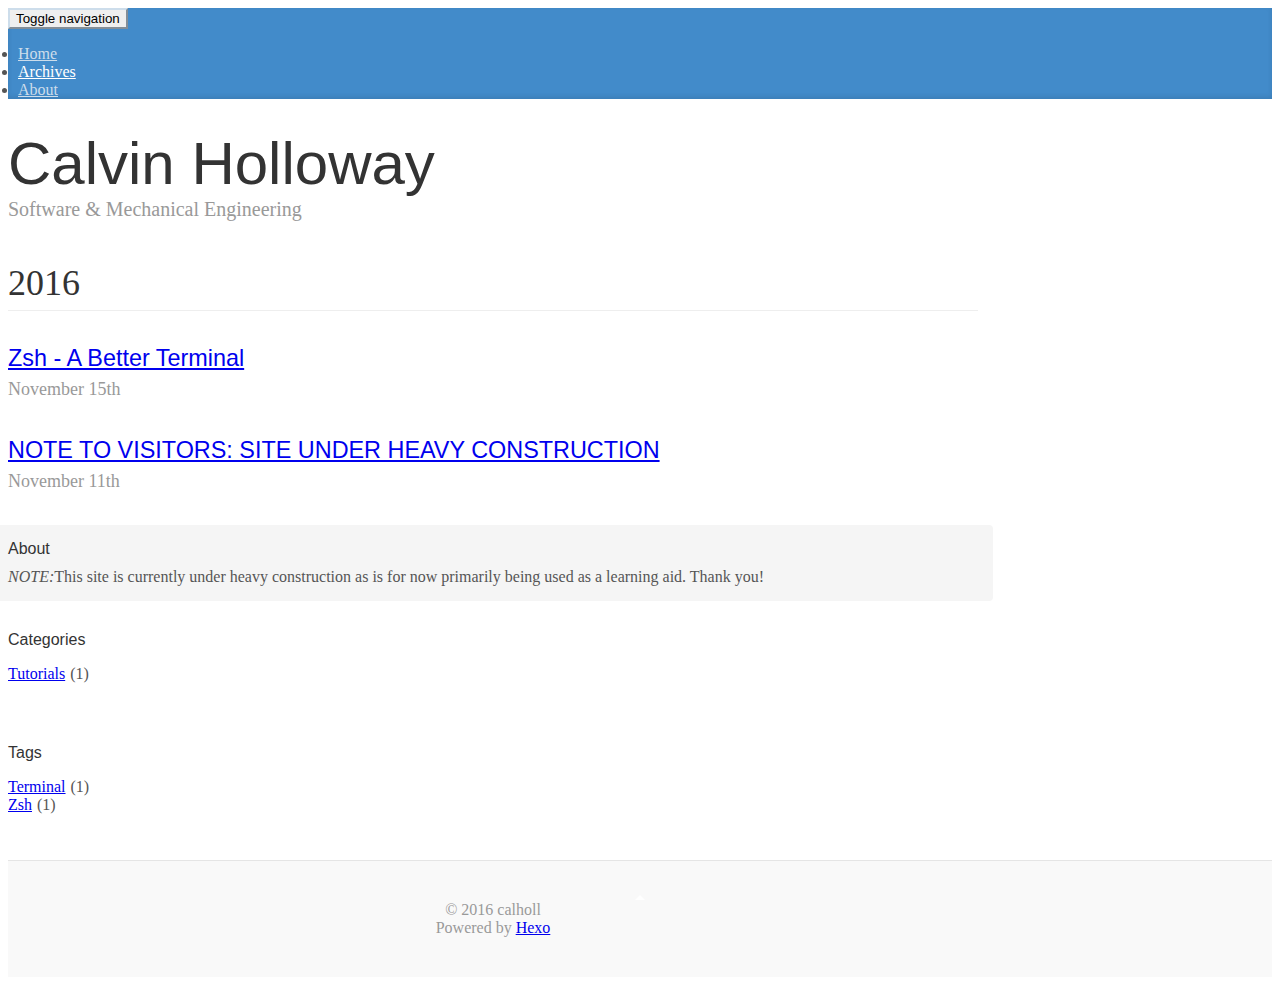
<file: archives/2016/11/index.html>
<!DOCTYPE html>
<html>
<head>
  <meta charset="utf-8">
  
  <title>Archives: 2016/11 | Calvin Holloway</title>
  <meta name="viewport" content="width=device-width, initial-scale=1, maximum-scale=1">
  <meta property="og:type" content="website">
<meta property="og:title" content="Calvin Holloway">
<meta property="og:url" content="http://calholl.github.io/archives/2016/11/index.html">
<meta property="og:site_name" content="Calvin Holloway">
<meta name="twitter:card" content="summary">
<meta name="twitter:title" content="Calvin Holloway">
  
  
  
    <link href="//fonts.googleapis.com/css?family=Source+Code+Pro" rel="stylesheet" type="text/css">
  

  <link rel="stylesheet" href="https://maxcdn.bootstrapcdn.com/bootstrap/3.3.6/css/bootstrap.min.css" integrity="sha384-1q8mTJOASx8j1Au+a5WDVnPi2lkFfwwEAa8hDDdjZlpLegxhjVME1fgjWPGmkzs7" crossorigin="anonymous">

  <link rel="stylesheet" href="https://maxcdn.bootstrapcdn.com/font-awesome/4.5.0/css/font-awesome.min.css" integrity="sha384-XdYbMnZ/QjLh6iI4ogqCTaIjrFk87ip+ekIjefZch0Y+PvJ8CDYtEs1ipDmPorQ+" crossorigin="anonymous">

  <link rel="stylesheet" href="/css/styles.css">
  

</head>

<body>
  <nav class="navbar navbar-inverse">
  <div class="container">
    <!-- Brand and toggle get grouped for better mobile display -->
    <div class="navbar-header">
      <button type="button" class="navbar-toggle collapsed" data-toggle="collapse" data-target="#main-menu-navbar" aria-expanded="false">
        <span class="sr-only">Toggle navigation</span>
        <span class="icon-bar"></span>
        <span class="icon-bar"></span>
        <span class="icon-bar"></span>
      </button>
      
    </div>

    <!-- Collect the nav links, forms, and other content for toggling -->
    <div class="collapse navbar-collapse" id="main-menu-navbar">
      <ul class="nav navbar-nav">
        
          <li><a class=""
                 href="/index.html">Home</a></li>
        
          <li><a class="active"
                 href="/archives/">Archives</a></li>
        
          <li><a class=""
                 href="/about/">About</a></li>
        
      </ul>

      <!--
      <ul class="nav navbar-nav navbar-right">
        
      </ul>
      -->
    </div><!-- /.navbar-collapse -->
  </div><!-- /.container-fluid -->
</nav>

  <div class="container">
    <div class="blog-header">
  <h1 class="blog-title">Calvin Holloway</h1>
  
    <p class="lead blog-description">Software &amp; Mechanical Engineering</p>
  
</div>

    <div class="row">
        <div class="col-sm-8 blog-main">
          
  
  
    
    
      
      
      <section class="archives-wrap">
        <div class="archive-year-wrap">
          <a href="/archives/2016" class="archive-year">2016</a>
        </div>
        <div class="archives">
    
    <article class="archive-article archive-type-post">
  <header class="archive-article-header">
    
  
    <h1 itemprop="name">
      <a class="archive-article-title" href="/2016/11/15/zsh_a_better_terminal/">Zsh - A Better Terminal</a>
    </h1>
  


    <div class="article-datetime">
  <a href="/2016/11/15/zsh_a_better_terminal/" class="archive-article-date"><time datetime="2016-11-16T07:19:37.479Z" itemprop="datePublished">November 15th</time></a>
</div>

  </header>
</article>

  
    
    
    <article class="archive-article archive-type-post">
  <header class="archive-article-header">
    
  
    <h1 itemprop="name">
      <a class="archive-article-title" href="/2016/11/11/2016-11-13-NOTE-SITE-UNDER-CONSTRUCTION/">NOTE TO VISITORS: SITE UNDER HEAVY CONSTRUCTION</a>
    </h1>
  


    <div class="article-datetime">
  <a href="/2016/11/11/2016-11-13-NOTE-SITE-UNDER-CONSTRUCTION/" class="archive-article-date"><time datetime="2016-11-11T08:00:00.000Z" itemprop="datePublished">November 11th</time></a>
</div>

  </header>
</article>

  
  
    </div></section>
  




        </div>
        <div class="col-sm-3 col-sm-offset-1 blog-sidebar">
          
  <div class="sidebar-module sidebar-module-inset">
  <h4>About</h4>
  <p><em>NOTE:</em>This site is currently under heavy construction as is for now primarily being used as a learning aid. Thank you!</p>

</div>


  
  <div class="sidebar-module">
    <h4>Categories</h4>
    <ul class="sidebar-module-list"><li class="sidebar-module-list-item"><a class="sidebar-module-list-link" href="/categories/tutorials/">Tutorials</a><span class="sidebar-module-list-count">1</span></li></ul>
  </div>



  
  <div class="sidebar-module">
    <h4>Tags</h4>
    <ul class="sidebar-module-list"><li class="sidebar-module-list-item"><a class="sidebar-module-list-link" href="/tags/terminal/">Terminal</a><span class="sidebar-module-list-count">1</span></li><li class="sidebar-module-list-item"><a class="sidebar-module-list-link" href="/tags/zsh/">Zsh</a><span class="sidebar-module-list-count">1</span></li></ul>
  </div>




        </div>
    </div>
  </div>
  <footer class="blog-footer">
  <div class="container">
    <div id="footer-info" class="inner">
      &copy; 2016 calholl<br>
      Powered by <a href="http://hexo.io/" target="_blank">Hexo</a>
    </div>
  </div>
</footer>

  

<script src="https://ajax.googleapis.com/ajax/libs/jquery/2.1.4/jquery.min.js" integrity="sha384-8gBf6Y4YYq7Jx97PIqmTwLPin4hxIzQw5aDmUg/DDhul9fFpbbLcLh3nTIIDJKhx" crossorigin="anonymous"></script>

<script src="https://maxcdn.bootstrapcdn.com/bootstrap/3.3.6/js/bootstrap.min.js" integrity="sha384-0mSbJDEHialfmuBBQP6A4Qrprq5OVfW37PRR3j5ELqxss1yVqOtnepnHVP9aJ7xS" crossorigin="anonymous"></script>



<script src="/js/script.js"></script>

</body>
</html>
</file>
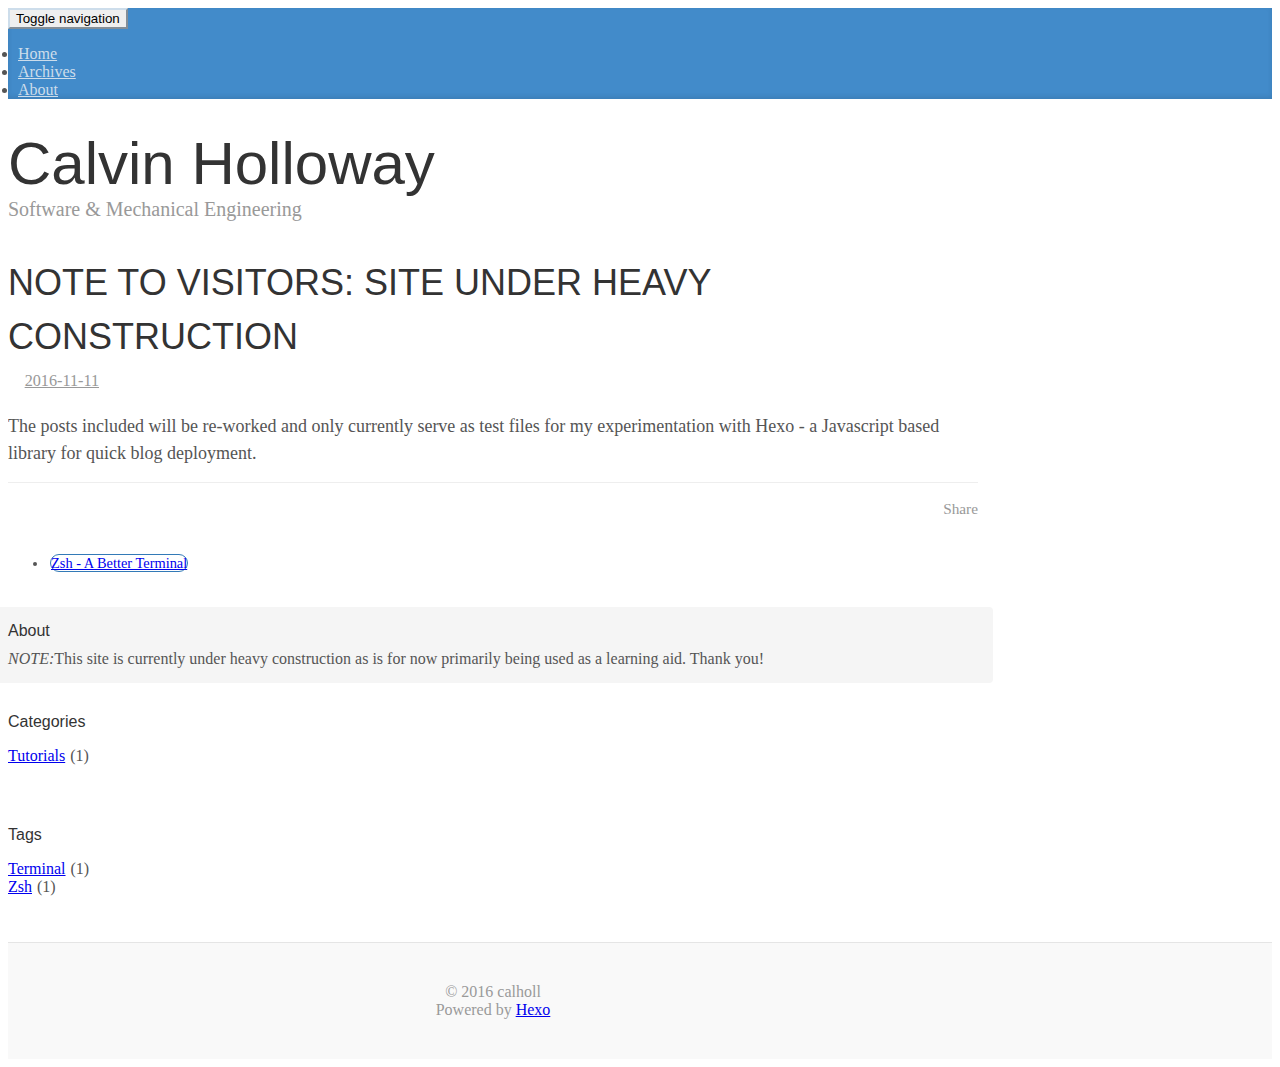
<file: 2016/11/11/2016-11-13-NOTE-SITE-UNDER-CONSTRUCTION/index.html>
<!DOCTYPE html>
<html>
<head>
  <meta charset="utf-8">
  
  <title>NOTE TO VISITORS: SITE UNDER HEAVY CONSTRUCTION | Calvin Holloway</title>
  <meta name="viewport" content="width=device-width, initial-scale=1, maximum-scale=1">
  <meta name="description" content="The posts included will be re-worked and only currently serve as test files for my experimentation with Hexo - a Javascript based library for quick blog deployment.">
<meta property="og:type" content="article">
<meta property="og:title" content="NOTE TO VISITORS: SITE UNDER HEAVY CONSTRUCTION">
<meta property="og:url" content="http://calholl.github.io/2016/11/11/2016-11-13-NOTE-SITE-UNDER-CONSTRUCTION/index.html">
<meta property="og:site_name" content="Calvin Holloway">
<meta property="og:description" content="The posts included will be re-worked and only currently serve as test files for my experimentation with Hexo - a Javascript based library for quick blog deployment.">
<meta property="og:updated_time" content="2016-11-14T00:23:10.767Z">
<meta name="twitter:card" content="summary">
<meta name="twitter:title" content="NOTE TO VISITORS: SITE UNDER HEAVY CONSTRUCTION">
<meta name="twitter:description" content="The posts included will be re-worked and only currently serve as test files for my experimentation with Hexo - a Javascript based library for quick blog deployment.">
  
  
  
    <link href="//fonts.googleapis.com/css?family=Source+Code+Pro" rel="stylesheet" type="text/css">
  

  <link rel="stylesheet" href="https://maxcdn.bootstrapcdn.com/bootstrap/3.3.6/css/bootstrap.min.css" integrity="sha384-1q8mTJOASx8j1Au+a5WDVnPi2lkFfwwEAa8hDDdjZlpLegxhjVME1fgjWPGmkzs7" crossorigin="anonymous">

  <link rel="stylesheet" href="https://maxcdn.bootstrapcdn.com/font-awesome/4.5.0/css/font-awesome.min.css" integrity="sha384-XdYbMnZ/QjLh6iI4ogqCTaIjrFk87ip+ekIjefZch0Y+PvJ8CDYtEs1ipDmPorQ+" crossorigin="anonymous">

  <link rel="stylesheet" href="/css/styles.css">
  

</head>

<body>
  <nav class="navbar navbar-inverse">
  <div class="container">
    <!-- Brand and toggle get grouped for better mobile display -->
    <div class="navbar-header">
      <button type="button" class="navbar-toggle collapsed" data-toggle="collapse" data-target="#main-menu-navbar" aria-expanded="false">
        <span class="sr-only">Toggle navigation</span>
        <span class="icon-bar"></span>
        <span class="icon-bar"></span>
        <span class="icon-bar"></span>
      </button>
      
    </div>

    <!-- Collect the nav links, forms, and other content for toggling -->
    <div class="collapse navbar-collapse" id="main-menu-navbar">
      <ul class="nav navbar-nav">
        
          <li><a class=""
                 href="/index.html">Home</a></li>
        
          <li><a class=""
                 href="/archives/">Archives</a></li>
        
          <li><a class=""
                 href="/about/">About</a></li>
        
      </ul>

      <!--
      <ul class="nav navbar-nav navbar-right">
        
      </ul>
      -->
    </div><!-- /.navbar-collapse -->
  </div><!-- /.container-fluid -->
</nav>

  <div class="container">
    <div class="blog-header">
  <h1 class="blog-title">Calvin Holloway</h1>
  
    <p class="lead blog-description">Software &amp; Mechanical Engineering</p>
  
</div>

    <div class="row">
        <div class="col-sm-8 blog-main">
          <article id="post-2016-11-13-NOTE-SITE-UNDER-CONSTRUCTION" class="article article-type-post" itemscope itemprop="blogPost">

  <header class="article-header">
    
  
    <h1 class="article-title" itemprop="name">
      NOTE TO VISITORS: SITE UNDER HEAVY CONSTRUCTION
    </h1>
  


  </header>

  <div class="article-meta">
    <div class="article-datetime">
  <a href="/2016/11/11/2016-11-13-NOTE-SITE-UNDER-CONSTRUCTION/" class="article-date"><time datetime="2016-11-11T08:00:00.000Z" itemprop="datePublished">2016-11-11</time></a>
</div>

    
    

  </div>
  <div class="article-inner">

    <div class="article-entry" itemprop="articleBody">
      
        <p>The posts included will be re-worked and only currently serve as test files for my experimentation with Hexo - a Javascript based library for quick blog deployment.</p>

      
    </div>

    
      

    

    <footer class="article-footer">
      <a data-url="http://calholl.github.io/2016/11/11/2016-11-13-NOTE-SITE-UNDER-CONSTRUCTION/" data-id="civkgz7ur00007up6ekh385h4" class="article-share-link">
        <i class="fa fa-share"></i> Share
      </a>
      
      

    </footer>
  </div>
  
    
<ul id="article-nav" class="nav nav-pills nav-justified">
  
  
  <li role="presentation">
    <a href="/2016/11/15/zsh_a_better_terminal/" id="article-nav-newer" class="article-nav-link-wrap">
      <span class="article-nav-link-title">Zsh - A Better Terminal</span>
      <i class="fa fa-chevron-right pull-right"></i>
    </a>
  </li>
  
</ul>


  
</article>




        </div>
        <div class="col-sm-3 col-sm-offset-1 blog-sidebar">
          
  <div class="sidebar-module sidebar-module-inset">
  <h4>About</h4>
  <p><em>NOTE:</em>This site is currently under heavy construction as is for now primarily being used as a learning aid. Thank you!</p>

</div>


  
  <div class="sidebar-module">
    <h4>Categories</h4>
    <ul class="sidebar-module-list"><li class="sidebar-module-list-item"><a class="sidebar-module-list-link" href="/categories/tutorials/">Tutorials</a><span class="sidebar-module-list-count">1</span></li></ul>
  </div>



  
  <div class="sidebar-module">
    <h4>Tags</h4>
    <ul class="sidebar-module-list"><li class="sidebar-module-list-item"><a class="sidebar-module-list-link" href="/tags/terminal/">Terminal</a><span class="sidebar-module-list-count">1</span></li><li class="sidebar-module-list-item"><a class="sidebar-module-list-link" href="/tags/zsh/">Zsh</a><span class="sidebar-module-list-count">1</span></li></ul>
  </div>




        </div>
    </div>
  </div>
  <footer class="blog-footer">
  <div class="container">
    <div id="footer-info" class="inner">
      &copy; 2016 calholl<br>
      Powered by <a href="http://hexo.io/" target="_blank">Hexo</a>
    </div>
  </div>
</footer>

  

<script src="https://ajax.googleapis.com/ajax/libs/jquery/2.1.4/jquery.min.js" integrity="sha384-8gBf6Y4YYq7Jx97PIqmTwLPin4hxIzQw5aDmUg/DDhul9fFpbbLcLh3nTIIDJKhx" crossorigin="anonymous"></script>

<script src="https://maxcdn.bootstrapcdn.com/bootstrap/3.3.6/js/bootstrap.min.js" integrity="sha384-0mSbJDEHialfmuBBQP6A4Qrprq5OVfW37PRR3j5ELqxss1yVqOtnepnHVP9aJ7xS" crossorigin="anonymous"></script>



<script src="/js/script.js"></script>

</body>
</html>
</file>
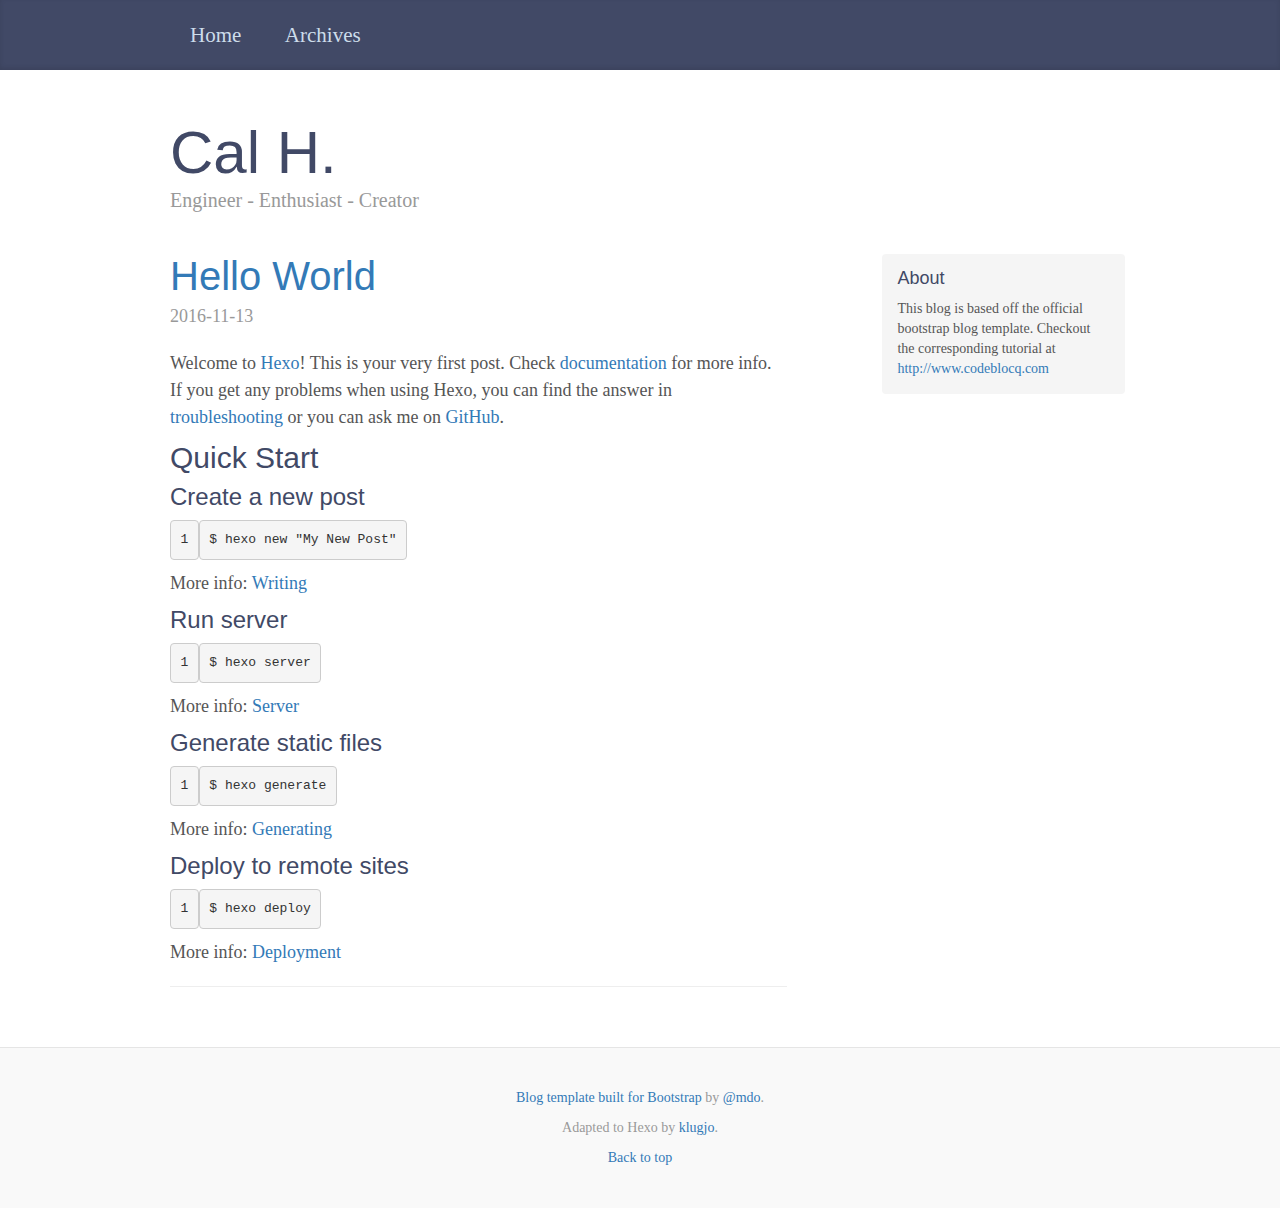
<file: 2016/11/13/hello-world/index.html>
<!DOCTYPE html>
<html lang="en">

<!-- Head tag -->
<head>
    <meta charset="utf-8">
    <meta http-equiv="X-UA-Compatible" content="IE=edge">
    <meta name="viewport" content="width=device-width, initial-scale=1">

    <meta name="description" content="">
    <meta name="author" content="">
    <link rel="icon" href="favicon/favicon.ico">

    
    <title>Hello World - Cal H.</title>

    <!-- Bootstrap core CSS -->
    <link rel="stylesheet" href="/bootstrap/css/bootstrap.min.css">

    <!-- IE10 viewport hack for Surface/desktop Windows 8 bug -->
    <link rel="stylesheet" href="/css/ie10-viewport-bug-workaround.css">

    <!-- Custom styles for this template -->
    <link rel="stylesheet" href="/css/blog.css">

    <!-- HTML5 shim and Respond.js for IE8 support of HTML5 elements and media queries -->
    <!--[if lt IE 9]>
        <script src="https://oss.maxcdn.com/html5shiv/3.7.2/html5shiv.min.js"></script>
        <script src="https://oss.maxcdn.com/respond/1.4.2/respond.min.js"></script>
    <![endif]-->

    <!-- Google Analytics -->
    

</head>


<body>
    <!-- Menu -->
    <div class="blog-masthead">
    <div class="container">
        <nav class="blog-nav">
            
                <a class="blog-nav-item" href="/">Home</a>
            
                <a class="blog-nav-item" href="/archives">Archives</a>
            
        </nav>
    </div>
</div>

    <div class="container">
        <!-- Blog Header: title and subtitle -->
        <div class="blog-header">
    <h1 class="blog-title">Cal H.</h1>
    <p class="lead blog-description">Engineer - Enthusiast - Creator</p>
</div>

        <div class="row">

            <!-- Main Content -->
            <div class="col-sm-8 blog-main">
                <div class="blog-post">

    <!-- Title -->
    <h2 class="blog-post-title">
        <a href="/2016/11/13/hello-world/">
            Hello World
        </a>
    </h2>

    <!-- Date and Author -->
    <p class="blog-post-meta">
        2016-11-13
        
    </p>

    <!-- Content -->
    <p>Welcome to <a href="https://hexo.io/" target="_blank" rel="external">Hexo</a>! This is your very first post. Check <a href="https://hexo.io/docs/" target="_blank" rel="external">documentation</a> for more info. If you get any problems when using Hexo, you can find the answer in <a href="https://hexo.io/docs/troubleshooting.html" target="_blank" rel="external">troubleshooting</a> or you can ask me on <a href="https://github.com/hexojs/hexo/issues" target="_blank" rel="external">GitHub</a>.</p>
<h2 id="Quick-Start"><a href="#Quick-Start" class="headerlink" title="Quick Start"></a>Quick Start</h2><h3 id="Create-a-new-post"><a href="#Create-a-new-post" class="headerlink" title="Create a new post"></a>Create a new post</h3><figure class="highlight bash"><table><tr><td class="gutter"><pre><div class="line">1</div></pre></td><td class="code"><pre><div class="line">$ hexo new <span class="string">"My New Post"</span></div></pre></td></tr></table></figure>
<p>More info: <a href="https://hexo.io/docs/writing.html" target="_blank" rel="external">Writing</a></p>
<h3 id="Run-server"><a href="#Run-server" class="headerlink" title="Run server"></a>Run server</h3><figure class="highlight bash"><table><tr><td class="gutter"><pre><div class="line">1</div></pre></td><td class="code"><pre><div class="line">$ hexo server</div></pre></td></tr></table></figure>
<p>More info: <a href="https://hexo.io/docs/server.html" target="_blank" rel="external">Server</a></p>
<h3 id="Generate-static-files"><a href="#Generate-static-files" class="headerlink" title="Generate static files"></a>Generate static files</h3><figure class="highlight bash"><table><tr><td class="gutter"><pre><div class="line">1</div></pre></td><td class="code"><pre><div class="line">$ hexo generate</div></pre></td></tr></table></figure>
<p>More info: <a href="https://hexo.io/docs/generating.html" target="_blank" rel="external">Generating</a></p>
<h3 id="Deploy-to-remote-sites"><a href="#Deploy-to-remote-sites" class="headerlink" title="Deploy to remote sites"></a>Deploy to remote sites</h3><figure class="highlight bash"><table><tr><td class="gutter"><pre><div class="line">1</div></pre></td><td class="code"><pre><div class="line">$ hexo deploy</div></pre></td></tr></table></figure>
<p>More info: <a href="https://hexo.io/docs/deployment.html" target="_blank" rel="external">Deployment</a></p>


    <hr />

    <!-- Tags and Categories links -->
    
    

    <!-- Comments -->
    

</div>
            </div>

            <!-- Sidebar -->
            <div class="col-sm-3 col-sm-offset-1 blog-sidebar">
                
    
    <div class="sidebar-module sidebar-module-inset">
        <h4>About</h4>
        <p>This blog is based off the official bootstrap blog template. Checkout the corresponding tutorial at <a href="http://www.codeblocq.com">http://www.codeblocq.com</a</p>
    </div>


    

            </div>
        </div>
    </div>

    <!-- Footer -->
    <footer class="blog-footer">
    <p>Blog template built for <a href="http://getbootstrap.com">Bootstrap</a> by <a href="https://twitter.com/mdo">@mdo</a>.</p>
    <p>Adapted to Hexo by <a href="http://www.codeblocq.com/">klugjo</a>.</p>
    <p><a href="#">Back to top</a></p>
</footer>

    <!-- After footer scripts -->
    <script src="https://ajax.googleapis.com/ajax/libs/jquery/1.11.3/jquery.min.js"></script>

<script src="/bootstrap/js/bootstrap.min.js"></script>

<!-- IE10 viewport hack for Surface/desktop Windows 8 bug -->
<script src="/js/ie10-viewport-bug-workaround.js"></script>

<!-- Disqus Comments -->

</body>

</html>
</file>
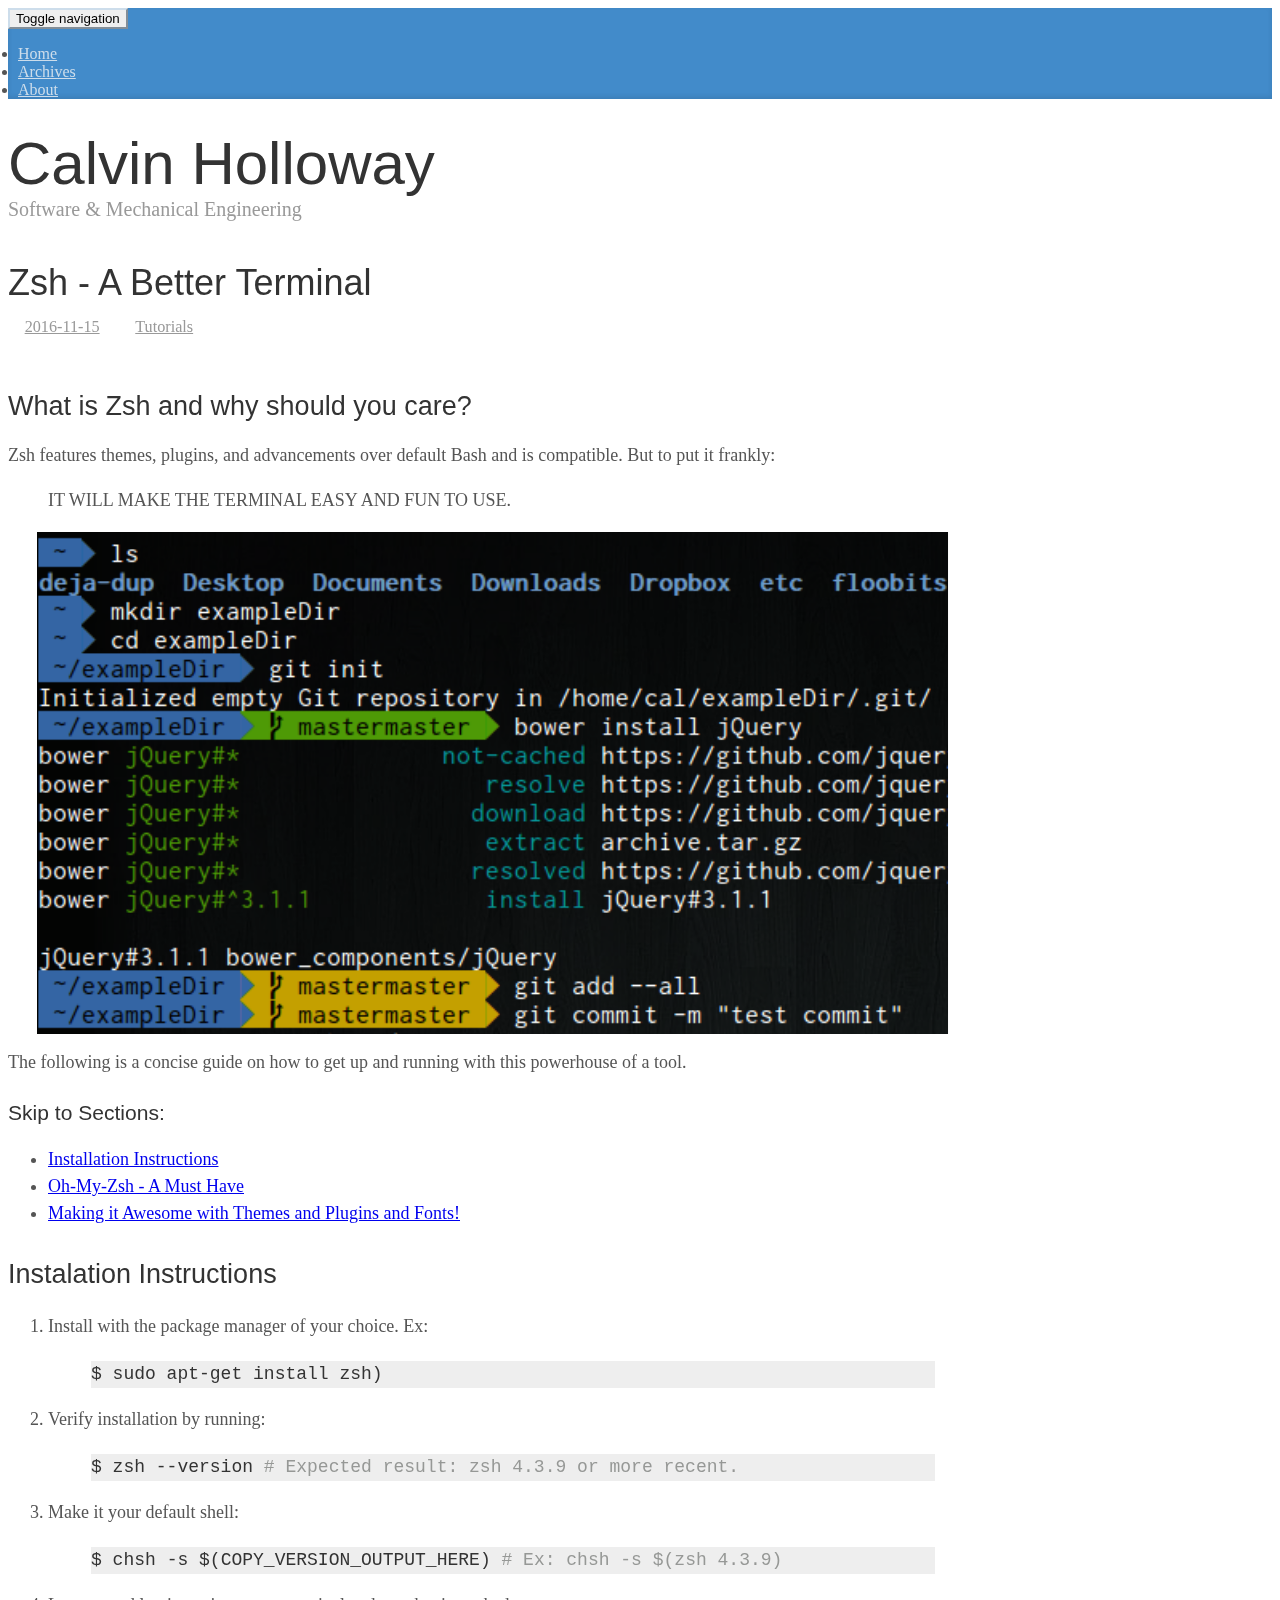
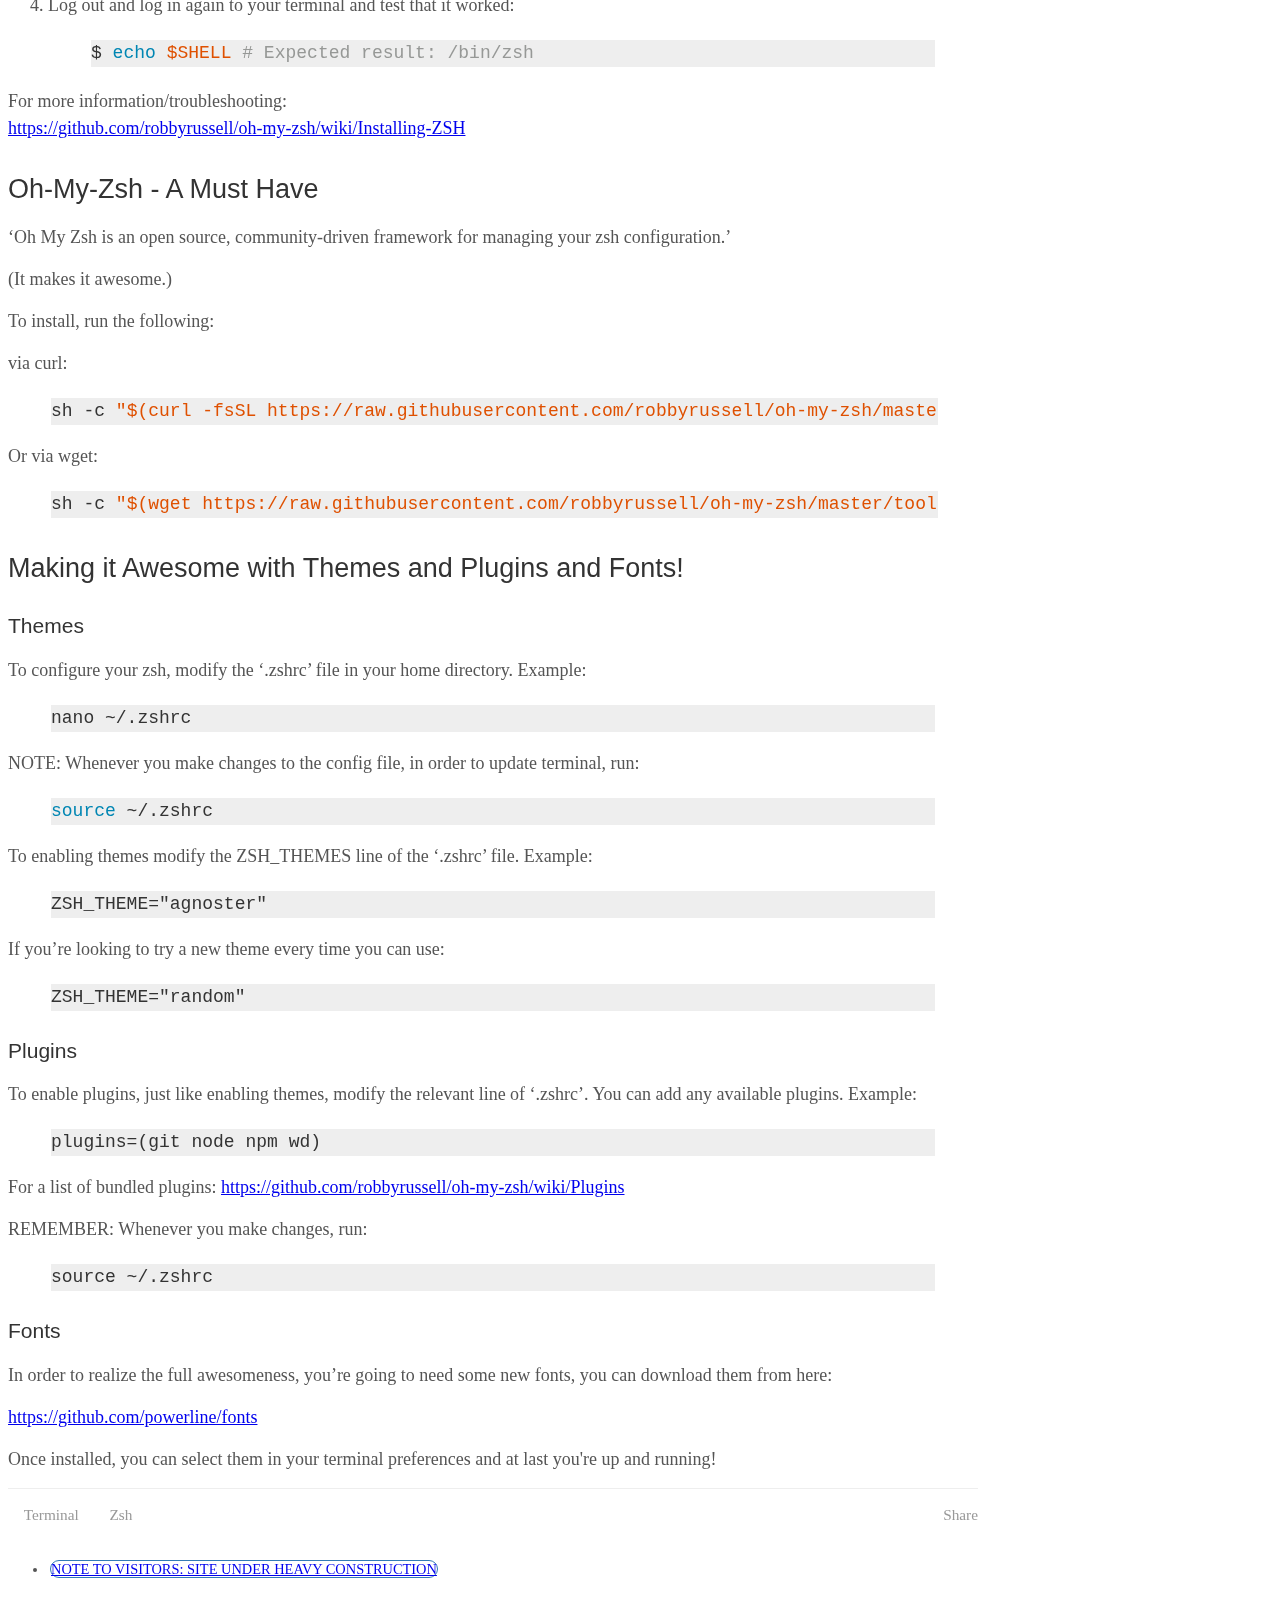
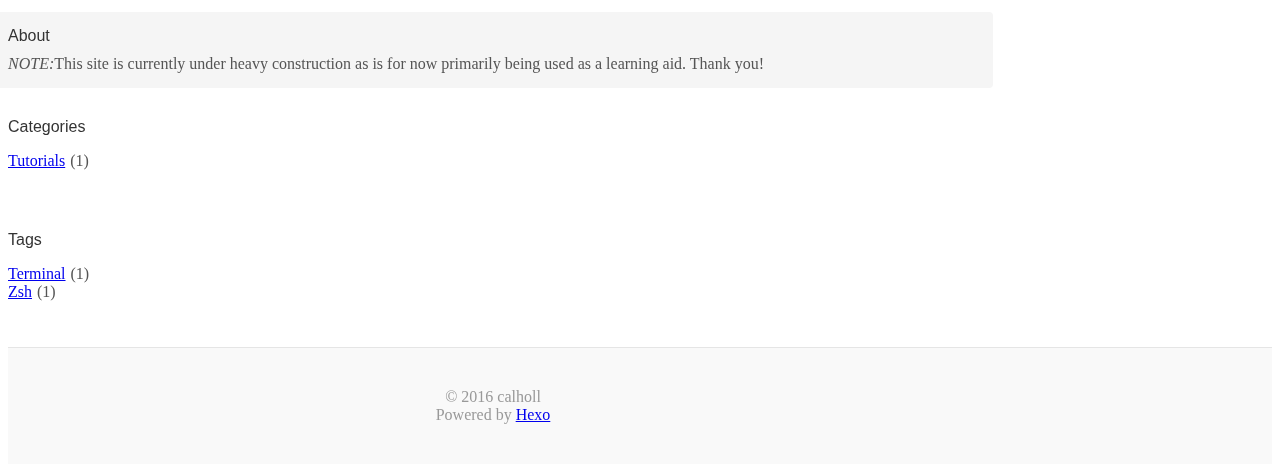
<file: 2016/11/15/zsh_a_better_terminal/index.html>
<!DOCTYPE html>
<html>
<head>
  <meta charset="utf-8">
  
  <title>Zsh - A Better Terminal | Calvin Holloway</title>
  <meta name="viewport" content="width=device-width, initial-scale=1, maximum-scale=1">
  <meta name="description" content="What is Zsh and why should you care?Zsh features themes, plugins, and advancements over default Bash and is compatible. But to put it frankly:

IT WILL MAKE THE TERMINAL EASY AND FUN TO USE.


The fol">
<meta property="og:type" content="article">
<meta property="og:title" content="Zsh - A Better Terminal">
<meta property="og:url" content="http://calholl.github.io/2016/11/15/zsh_a_better_terminal/index.html">
<meta property="og:site_name" content="Calvin Holloway">
<meta property="og:description" content="What is Zsh and why should you care?Zsh features themes, plugins, and advancements over default Bash and is compatible. But to put it frankly:

IT WILL MAKE THE TERMINAL EASY AND FUN TO USE.


The fol">
<meta property="og:image" content="http://calholl.github.io/images/zsh_example.png">
<meta property="og:updated_time" content="2016-11-16T07:19:37.479Z">
<meta name="twitter:card" content="summary">
<meta name="twitter:title" content="Zsh - A Better Terminal">
<meta name="twitter:description" content="What is Zsh and why should you care?Zsh features themes, plugins, and advancements over default Bash and is compatible. But to put it frankly:

IT WILL MAKE THE TERMINAL EASY AND FUN TO USE.


The fol">
<meta name="twitter:image" content="http://calholl.github.io/images/zsh_example.png">
  
  
  
    <link href="//fonts.googleapis.com/css?family=Source+Code+Pro" rel="stylesheet" type="text/css">
  

  <link rel="stylesheet" href="https://maxcdn.bootstrapcdn.com/bootstrap/3.3.6/css/bootstrap.min.css" integrity="sha384-1q8mTJOASx8j1Au+a5WDVnPi2lkFfwwEAa8hDDdjZlpLegxhjVME1fgjWPGmkzs7" crossorigin="anonymous">

  <link rel="stylesheet" href="https://maxcdn.bootstrapcdn.com/font-awesome/4.5.0/css/font-awesome.min.css" integrity="sha384-XdYbMnZ/QjLh6iI4ogqCTaIjrFk87ip+ekIjefZch0Y+PvJ8CDYtEs1ipDmPorQ+" crossorigin="anonymous">

  <link rel="stylesheet" href="/css/styles.css">
  

</head>

<body>
  <nav class="navbar navbar-inverse">
  <div class="container">
    <!-- Brand and toggle get grouped for better mobile display -->
    <div class="navbar-header">
      <button type="button" class="navbar-toggle collapsed" data-toggle="collapse" data-target="#main-menu-navbar" aria-expanded="false">
        <span class="sr-only">Toggle navigation</span>
        <span class="icon-bar"></span>
        <span class="icon-bar"></span>
        <span class="icon-bar"></span>
      </button>
      
    </div>

    <!-- Collect the nav links, forms, and other content for toggling -->
    <div class="collapse navbar-collapse" id="main-menu-navbar">
      <ul class="nav navbar-nav">
        
          <li><a class=""
                 href="/index.html">Home</a></li>
        
          <li><a class=""
                 href="/archives/">Archives</a></li>
        
          <li><a class=""
                 href="/about/">About</a></li>
        
      </ul>

      <!--
      <ul class="nav navbar-nav navbar-right">
        
      </ul>
      -->
    </div><!-- /.navbar-collapse -->
  </div><!-- /.container-fluid -->
</nav>

  <div class="container">
    <div class="blog-header">
  <h1 class="blog-title">Calvin Holloway</h1>
  
    <p class="lead blog-description">Software &amp; Mechanical Engineering</p>
  
</div>

    <div class="row">
        <div class="col-sm-8 blog-main">
          <article id="post-zsh_a_better_terminal" class="article article-type-post" itemscope itemprop="blogPost">

  <header class="article-header">
    
  
    <h1 class="article-title" itemprop="name">
      Zsh - A Better Terminal
    </h1>
  


  </header>

  <div class="article-meta">
    <div class="article-datetime">
  <a href="/2016/11/15/zsh_a_better_terminal/" class="article-date"><time datetime="2016-11-16T07:19:37.479Z" itemprop="datePublished">2016-11-15</time></a>
</div>

    
    
  <div class="article-category">
    <a class="article-category-link" href="/categories/tutorials/">Tutorials</a>
  </div>


  </div>
  <div class="article-inner">

    <div class="article-entry" itemprop="articleBody">
      
        <h2 id="What-is-Zsh-and-why-should-you-care"><a href="#What-is-Zsh-and-why-should-you-care" class="headerlink" title="What is Zsh and why should you care?"></a>What is Zsh and why should you care?</h2><p>Zsh features themes, plugins, and advancements over default Bash and is compatible. But to put it frankly:</p>
<blockquote>
<p>IT WILL MAKE THE TERMINAL EASY AND FUN TO USE.</p>
</blockquote>
<p><img src="/images/zsh_example.png" alt=""></p>
<p>The following is a concise guide on how to get up and running with this powerhouse of a tool.</p>
<a id="more"></a>
<h3 id="Skip-to-Sections"><a href="#Skip-to-Sections" class="headerlink" title="Skip to Sections:"></a>Skip to Sections:</h3><ul>
<li><a href="#zsh_sec1">Installation Instructions</a></li>
<li><a href="#zsh_sec2">Oh-My-Zsh - A Must Have</a></li>
<li><a href="#zsh_sec3">Making it Awesome with Themes and Plugins and Fonts!</a></li>
</ul>
<p><a name="zsh_sec1"></a></p>
<h2 id="Instalation-Instructions"><a href="#Instalation-Instructions" class="headerlink" title="Instalation Instructions"></a>Instalation Instructions</h2><ol>
<li><p>Install with the package manager of your choice. Ex:</p>
<figure class="highlight bash"><table><tr><td class="code"><pre><div class="line">$ sudo apt-get install zsh)</div></pre></td></tr></table></figure>
</li>
<li><p>Verify installation by running:</p>
<figure class="highlight bash"><table><tr><td class="code"><pre><div class="line">$ zsh --version <span class="comment"># Expected result: zsh 4.3.9 or more recent.</span></div></pre></td></tr></table></figure>
</li>
<li><p>Make it your default shell:</p>
<figure class="highlight bash"><table><tr><td class="code"><pre><div class="line">$ chsh <span class="_">-s</span> $(COPY_VERSION_OUTPUT_HERE) <span class="comment"># Ex: chsh -s $(zsh 4.3.9)</span></div></pre></td></tr></table></figure>
</li>
<li><p>Log out and log in again to your terminal and test that it worked:</p>
<figure class="highlight bash"><table><tr><td class="code"><pre><div class="line">$ <span class="built_in">echo</span> <span class="variable">$SHELL</span> <span class="comment"># Expected result: /bin/zsh</span></div></pre></td></tr></table></figure>
</li>
</ol>
<p>For more information/troubleshooting:<br><a href="https://github.com/robbyrussell/oh-my-zsh/wiki/Installing-ZSH" target="_blank" rel="external">https://github.com/robbyrussell/oh-my-zsh/wiki/Installing-ZSH</a></p>
<p><a name="zsh_sec2"></a></p>
<h2 id="Oh-My-Zsh-A-Must-Have"><a href="#Oh-My-Zsh-A-Must-Have" class="headerlink" title="Oh-My-Zsh - A Must Have"></a>Oh-My-Zsh - A Must Have</h2><p>‘Oh My Zsh is an open source, community-driven framework for managing your zsh configuration.’</p>
<p>(It makes it awesome.)</p>
<p>To install, run the following:</p>
<p>via curl:
<figure class="highlight bash"><table><tr><td class="code"><pre><div class="line">sh -c <span class="string">"<span class="variable">$(curl -fsSL https://raw.githubusercontent.com/robbyrussell/oh-my-zsh/master/tools/install.sh)</span>"</span></div></pre></td></tr></table></figure></p>
<p>Or via wget:
<figure class="highlight bash"><table><tr><td class="code"><pre><div class="line">sh -c <span class="string">"<span class="variable">$(wget https://raw.githubusercontent.com/robbyrussell/oh-my-zsh/master/tools/install.sh -O -)</span>"</span></div></pre></td></tr></table></figure></p>
<p><a name="zsh_sec3"></a></p>
<h2 id="Making-it-Awesome-with-Themes-and-Plugins-and-Fonts"><a href="#Making-it-Awesome-with-Themes-and-Plugins-and-Fonts" class="headerlink" title="Making it Awesome with Themes and Plugins and Fonts!"></a>Making it Awesome with Themes and Plugins and Fonts!</h2><h3 id="Themes"><a href="#Themes" class="headerlink" title="Themes"></a>Themes</h3><p>To configure your zsh, modify the ‘.zshrc’ file in your home directory. Example:<br><figure class="highlight bash"><table><tr><td class="code"><pre><div class="line">nano ~/.zshrc</div></pre></td></tr></table></figure></p>
<p>NOTE: Whenever you make changes to the config file, in order to update terminal, run:<br><figure class="highlight bash"><table><tr><td class="code"><pre><div class="line"><span class="built_in">source</span> ~/.zshrc</div></pre></td></tr></table></figure></p>
<p>To enabling themes modify the ZSH_THEMES line of the ‘.zshrc’ file.  Example:
<figure class="highlight plain"><table><tr><td class="code"><pre><div class="line">ZSH_THEME=&quot;agnoster&quot;</div></pre></td></tr></table></figure></p>
<p>If you’re looking to try a new theme every time you can use:
<figure class="highlight plain"><table><tr><td class="code"><pre><div class="line">ZSH_THEME=&quot;random&quot;</div></pre></td></tr></table></figure></p>
<h3 id="Plugins"><a href="#Plugins" class="headerlink" title="Plugins"></a>Plugins</h3><p>To enable plugins, just like enabling themes, modify the relevant line of ‘.zshrc’. You can add any available plugins. Example:</p>
<figure class="highlight plain"><table><tr><td class="code"><pre><div class="line">plugins=(git node npm wd)</div></pre></td></tr></table></figure>
<p>For a list of bundled plugins: <a href="https://github.com/robbyrussell/oh-my-zsh/wiki/Plugins" target="_blank" rel="external">https://github.com/robbyrussell/oh-my-zsh/wiki/Plugins</a></p>
<p>REMEMBER: Whenever you make changes, run:<br><figure class="highlight plain"><table><tr><td class="code"><pre><div class="line">source ~/.zshrc</div></pre></td></tr></table></figure></p>
<h3 id="Fonts"><a href="#Fonts" class="headerlink" title="Fonts"></a>Fonts</h3><p>In order to realize the full awesomeness, you’re going to need some new fonts, you can download them from here:</p>
<p><a href="https://github.com/powerline/fonts" target="_blank" rel="external">https://github.com/powerline/fonts</a></p>
<p>Once installed, you can select them in your terminal preferences and at last you&#39;re up and running!</p>

      
    </div>

    
      

    

    <footer class="article-footer">
      <a data-url="http://calholl.github.io/2016/11/15/zsh_a_better_terminal/" data-id="civkgugqi0005cbp6hcqrajs8" class="article-share-link">
        <i class="fa fa-share"></i> Share
      </a>
      
      
  <ul class="article-tag-list"><li class="article-tag-list-item"><a class="article-tag-list-link" href="/tags/terminal/">Terminal</a></li><li class="article-tag-list-item"><a class="article-tag-list-link" href="/tags/zsh/">Zsh</a></li></ul>


    </footer>
  </div>
  
    
<ul id="article-nav" class="nav nav-pills nav-justified">
  
  <li role="presentation">
    <a href="/2016/11/11/2016-11-13-NOTE-SITE-UNDER-CONSTRUCTION/" id="article-nav-older" class="article-nav-link-wrap">
      <i class="fa fa-chevron-left pull-left"></i>
      <span class="article-nav-link-title">NOTE TO VISITORS: SITE UNDER HEAVY CONSTRUCTION</span>
    </a>
  </li>
  
  
</ul>


  
</article>




        </div>
        <div class="col-sm-3 col-sm-offset-1 blog-sidebar">
          
  <div class="sidebar-module sidebar-module-inset">
  <h4>About</h4>
  <p><em>NOTE:</em>This site is currently under heavy construction as is for now primarily being used as a learning aid. Thank you!</p>

</div>


  
  <div class="sidebar-module">
    <h4>Categories</h4>
    <ul class="sidebar-module-list"><li class="sidebar-module-list-item"><a class="sidebar-module-list-link" href="/categories/tutorials/">Tutorials</a><span class="sidebar-module-list-count">1</span></li></ul>
  </div>



  
  <div class="sidebar-module">
    <h4>Tags</h4>
    <ul class="sidebar-module-list"><li class="sidebar-module-list-item"><a class="sidebar-module-list-link" href="/tags/terminal/">Terminal</a><span class="sidebar-module-list-count">1</span></li><li class="sidebar-module-list-item"><a class="sidebar-module-list-link" href="/tags/zsh/">Zsh</a><span class="sidebar-module-list-count">1</span></li></ul>
  </div>




        </div>
    </div>
  </div>
  <footer class="blog-footer">
  <div class="container">
    <div id="footer-info" class="inner">
      &copy; 2016 calholl<br>
      Powered by <a href="http://hexo.io/" target="_blank">Hexo</a>
    </div>
  </div>
</footer>

  

<script src="https://ajax.googleapis.com/ajax/libs/jquery/2.1.4/jquery.min.js" integrity="sha384-8gBf6Y4YYq7Jx97PIqmTwLPin4hxIzQw5aDmUg/DDhul9fFpbbLcLh3nTIIDJKhx" crossorigin="anonymous"></script>

<script src="https://maxcdn.bootstrapcdn.com/bootstrap/3.3.6/js/bootstrap.min.js" integrity="sha384-0mSbJDEHialfmuBBQP6A4Qrprq5OVfW37PRR3j5ELqxss1yVqOtnepnHVP9aJ7xS" crossorigin="anonymous"></script>



<script src="/js/script.js"></script>

</body>
</html>
</file>
<file: css/styles.css>
/* Concatenates the stylesheet files */
/**
 * Base Hexo and Theme styles
 *
 * This stylesheet is meant to give a baseline style
 * for the built-in Hexo tags and theme markdown. They shouldn't need
 * to change as often as the styles in `custom.css` (in theory).
 */

/* Globals */

.left, .alignleft {
  float: left;
}
.right, .alignright {
  float: right;
}

/* Sidebar */

.sidebar-module-list-count {
  padding-left: 5px;
}
.sidebar-module-list-count:before { content: "("; }
.sidebar-module-list-count:after { content: ")"; }

/* Articles */

.article-entry {
  overflow: hidden; /* fixes problems on small width devices */
}

.article-meta {
  margin-bottom: 20px;
}
.article-meta > * {
  display: inline-block;
  margin-right: 15px;
}

.article-date:before,
.article-author:before,
.article-category-link:before {
  display: inline-block;
  font-family: FontAwesome;
  margin-right: 0.25em;
  text-rendering: auto;
  -webkit-font-smoothing: antialiased;
}
.article-date:before { content: "\f073"; }
.article-author:before { content: "\f007"; }
.article-category-link:before { content: "\f07b"; }

/* blockquote */
.article-entry blockquote footer cite {
  display: inline-block;
}
.article-entry blockquote footer cite::before {
  content: "~";
  padding: 0px 0.5em;
}

.article-entry .pullquote.right {
  margin-right: 0.5em;
  margin-left: 1em;
}
.article-entry .pullquote {
  text-align: left;
  width: 45%;
  margin: 0;
}

/* article tags */
.article-tag-list {
  margin: 0;
  padding: 0;
  list-style-type: none;
}
.article-tag-list-item {
  display: inline-block;
  margin-right: 15px;
}
.article-tag-list-link:before {
  display: inline-block;
  font-family: FontAwesome;
  content: "\f02b";
  margin-right: 0.25em;
  text-rendering: auto;
  -webkit-font-smoothing: antialiased;
}

.article-footer {
  border-top: 1px solid #eee;
  padding-top: 15px;
}

.article-comment-link { display: inline-block; }
.article-share-link {
  cursor: pointer;
  float: right;
  margin-left: 20px;
}

/* prev/next navigation between articles */
#article-nav {
  margin-top: 30px;
}
#article-nav>li {
  padding: 2px;
  font-size: 0.8em;
}
#article-nav>li>a {
  border: 1px solid #337ab7;
}
#article-nav>li>a:hover {
  border: 1px solid #23527c;
}
.article-nav-link-wrap .fa {
  margin: 4px 0;
}

/* article media */

.article-entry img,
.article-entry video {
  max-width: 100%;
  height: auto;
  display: block;
  margin: auto;
}
.article-entry .caption {
  color: #999;
  display: block;
  font-size: 0.9em;
  margin-top: 0.5em;
  position: relative;
  text-align: center;
}
.article-entry .video-container {
  position: relative;
  padding-top: 56.25%;
  height: 0;
  overflow: hidden;
}
.article-entry .video-container iframe,
.article-entry .video-container object,
.article-entry .video-container embed {
  position: absolute;
  top: 0;
  left: 0;
  width: 100%;
  height: 100%;
  margin-top: 0;
}

.article-gallery {
  padding-top: 15px;
  border-top: 1px solid #eee;
}

/* Archives */

.archive-year-wrap {
  border-bottom: 1px solid #eee;
  font-size: 2em;
}
.archive-article {
  margin: 30px 0;
}
.archive-article h1 {
  margin: 0;
  font-size: 1.3em;
}

/** Callout Styles */

.bs-callout {
  padding: 20px;
  margin: 20px 0;
  border: 1px solid #eee;
  border-left-width: 5px;
  border-radius: 3px;
}
.bs-callout h4,
.bs-callout .fa {
  margin-top: 0;
  margin-bottom: 5px;
}
.bs-callout p:last-child {
  margin-bottom: 0;
}
.bs-callout code {
  border-radius: 3px;
}
.bs-callout+.bs-callout {
  margin-top: -5px;
}
.bs-callout-default {
  border-left-color: #777;
}
.bs-callout-default h4,
.bs-callout-default .fa {
  color: #777;
}
.bs-callout-primary {
  border-left-color: #428bca;
}
.bs-callout-primary h4,
.bs-callout-primary .fa {
  color: #428bca;
}
.bs-callout-success {
  border-left-color: #5cb85c;
}
.bs-callout-success h4,
.bs-callout-success .fa {
  color: #5cb85c;
}
.bs-callout-danger {
  border-left-color: #d9534f;
}
.bs-callout-danger h4,
.bs-callout-danger .fa {
  color: #d9534f;
}
.bs-callout-warning {
  border-left-color: #f0ad4e;
}
.bs-callout-warning h4,
.bs-callout-warning .fa {
  color: #f0ad4e;
}
.bs-callout-info {
  border-left-color: #5bc0de;
}
.bs-callout-info h4,
.bs-callout-info .fa {
  color: #5bc0de;
}

/*
 * Social media sharing module
 */
.article-share-box {
  position: absolute;
  display: none;
  background: #fff;
  -webkit-box-shadow: 1px 2px 10px rgba(0,0,0,0.2);
  box-shadow: 1px 2px 10px rgba(0,0,0,0.2);
  -webkit-border-radius: 3px;
  border-radius: 3px;
  margin-left: -145px;
  overflow: hidden;
  z-index: 1;
}
.article-share-box.on {
  display: block;
}
.article-share-input {
  width: 100%;
  background: none;
  -webkit-box-sizing: border-box;
  -moz-box-sizing: border-box;
  box-sizing: border-box;
  font: 14px "Helvetica Neue", Helvetica, Arial, sans-serif;
  padding: 0 15px;
  color: #555;
  outline: none;
  border: 1px solid #ddd;
  -webkit-border-radius: 3px 3px 0 0;
  border-radius: 3px 3px 0 0;
  height: 36px;
  line-height: 36px;
}
.article-share-links {
  zoom: 1;
  background: #eee;
  line-height: normal;
}
.article-share-links:before,
.article-share-links:after {
  content: "";
  display: table;
}
.article-share-links:after {
  clear: both;
}
.article-share-twitter,
.article-share-facebook,
.article-share-pinterest,
.article-share-google {
  width: 50px;
  height: 36px;
  display: block;
  float: left;
  position: relative;
  color: #999;
  text-shadow: 0 1px #fff;
}
.article-share-twitter:before,
.article-share-facebook:before,
.article-share-pinterest:before,
.article-share-google:before {
  font-size: 20px;
  font-family: FontAwesome;
  width: 20px;
  height: 20px;
  position: absolute;
  top: 50%;
  left: 50%;
  margin-top: -10px;
  margin-left: -10px;
  text-align: center;
}
.article-share-twitter:hover,
.article-share-facebook:hover,
.article-share-pinterest:hover,
.article-share-google:hover {
  color: #fff;
}
.article-share-twitter:before {
  content: "\f099";
}
.article-share-twitter:hover {
  background: #00aced;
  text-shadow: 0 1px #008abe;
}
.article-share-facebook:before {
  content: "\f09a";
}
.article-share-facebook:hover {
  background: #3b5998;
  text-shadow: 0 1px #2f477a;
}
.article-share-pinterest:before {
  content: "\f0d2";
}
.article-share-pinterest:hover {
  background: #cb2027;
  text-shadow: 0 1px #a21a1f;
}
.article-share-google:before {
  content: "\f0d5";
}
.article-share-google:hover {
  background: #dd4b39;
  text-shadow: 0 1px #be3221;
}

/** Highlight.js Styles (Syntax Highlighting) */

.highlight {
  display: block;
  background: white;
  color: #333333;
  overflow-x: auto;
  margin-bottom: 15px;
}

.highlight .gutter pre {
  border: 0;
  text-align: right;
  padding-right: 10px;
  background-color: transparent;
}
.highlight .code {
  width: 100%;
}

.highlight figcaption {
  font-size: .8em;
  color: #999;
}
.highlight figcaption a {
  float: right;
}

.highlight table {
  margin: 0;
  width: 100%;
}

.highlight pre {
  margin: 0;
  background-color: #eeeeee;
}

.highlight .comment,
.highlight .meta {
  color: #969896;
}

.highlight .string,
.highlight .value,
.highlight .variable,
.highlight .template-variable,
.highlight .strong,
.highlight .emphasis,
.highlight .quote,
.highlight .inheritance,
.highlight.ruby .symbol,
.highlight.xml .cdata {
  color: #df5000;
}

.highlight .keyword,
.highlight .selector-tag,
.highlight .type,
.highlight.javascript .function {
  color: #a71d5d;
}

.highlight .number,
.highlight .preprocessor,
.highlight .built_in,
.highlight .params,
.highlight .constant,
.highlight .literal,
.highlight .symbol,
.highlight .bullet,
.highlight .attribute,
.highlight.css .hexcolor {
  color: #0086b3;
}

.highlight .section,
.highlight .header,
.highlight .name,
.highlight .function,
.highlight.python .decorator,
.highlight.python .title,
.highlight.ruby .function .title,
.highlight.ruby .title .keyword,
.highlight.perl .sub,
.highlight.javascript .title,
.highlight.coffeescript .title {
  color: #63a35c;
}

.highlight .tag,
.highlight .regexp {
  color: #333333;
}

.highlight .title,
.highlight .attr,
.highlight .selector-id,
.highlight .selector-class,
.highlight .selector-attr,
.highlight .selector-pseudo,
.highlight.ruby .constant,
.highlight.xml .tag .title,
.highlight.xml .pi,
.highlight.xml .doctype,
.highlight.html .doctype,
.highlight.css .id,
.highlight.css .class,
.highlight.css .pseudo,
.highlight .class,
.highlight.ruby .class .title,
.highlight.css .rules .attribute {
  color: #795da3;
}

.highlight .addition {
  color: #55a532;
  background-color: #eaffea;
}

.highlight .deletion {
  color: #bd2c00;
  background-color: #ffecec;
}

.highlight .link {
  text-decoration: underline;
}

/**
 * Custom Bootstrap and Theme Overrides
 *
 * Bootstrap designers: Feel free to remove all of the styles in this
 * file to start a fresh new design. Most of the critical/functional
 * styles are found within the other CSS files, with this one included last.
 *
 * Bootstrap and Hexo markdown style overrides would typically happen here.
 */

/* Globals */

body {
  font-family: Georgia, "Times New Roman", Times, serif;
  color: #555;
}

h1, .h1,
h2, .h2,
h3, .h3,
h4, .h4,
h5, .h5,
h6, .h6 {
  margin-top: 1em;
  margin-bottom: 15px;
  font-family: "Helvetica Neue", Helvetica, Arial, sans-serif;
  font-weight: normal;
  color: #333;
}

p {
  margin: 0 0 15px;
}

code {
  background-color: #eeeeee;
  font-size: 80%;
}

.fa { margin-right: 0.25em; }

/* Buttons */
.btn {
  border-radius: 30px;
}
.btn-primary {
  background-color: #428bca;
  border-color: #337ab7;
}
.nav-pills>li>a {
  border-radius: 30px;
}

/* Override Bootstrap's default container width */
@media (min-width: 1200px) {
  .container {
    width: 970px;
  }
}

/*
 * Masthead for nav
 */

.navbar {
  background-color: #428bca;
  -webkit-box-shadow: inset 0 -2px 5px rgba(0,0,0,.1);
          box-shadow: inset 0 -2px 5px rgba(0,0,0,.1);
}

.navbar-inverse { border: 0; }

.navbar-inverse .navbar-toggle {
  border-color: #cdddeb;
}
.navbar-inverse .navbar-toggle .icon-bar {
  background-color: #cdddeb;
}

.navbar-inverse .navbar-toggle:focus,
.navbar-inverse .navbar-toggle:hover {
  background-color: #65A2D6;
}

.navbar-inverse .navbar-brand,
.navbar-inverse .navbar-nav>li>a {
  color: #cdddeb;
  font-weight: 500;
}

.navbar-inverse .navbar-collapse,
.navbar-inverse .navbar-form {
  border-color: #cdddeb;
}

.navbar-inverse .navbar-nav>li>a.active {
  color: #fff;
}

@media (min-width: 768px) {
  .navbar {
    border-radius: 0;
    min-height: 40px;
  }

  /** The following may need modification depending on
      the size of your `navbar-brand` (if enabled) */
  #main-menu-navbar {
    margin-left: -30px;
  }
  .navbar-nav>li>a {
    padding-top: 10px;
    padding-bottom: 10px;
  }
  /** ^^^^^^^^^^^^^^^^^^^^^^^^^^^^^^^^^^^^^^^^^^^ */

  .navbar-inverse .navbar-nav>li>a.active:after {
    position: absolute;
    bottom: 0;
    left: 50%;
    width: 0;
    height: 0;
    margin-left: -5px;
    vertical-align: middle;
    content: " ";
    border-right: 5px solid transparent;
    border-bottom: 5px solid;
    border-left: 5px solid transparent;
  }
}

/*
 * Blog header and description
 */

.blog-header {
  padding-bottom: 20px;
}
.blog-title {
  margin-top: 30px;
  margin-bottom: 0;
  font-size: 60px;
  font-weight: normal;
}
.blog-description {
  font-size: 20px;
  color: #999;
}

/*
 * Main column and sidebar layout
 */

.blog-main {
  font-size: 18px;
  line-height: 1.5;
}
.blog-main > article:last-of-type {
  margin-bottom: 30px;
}

/* Sidebar modules for boxing content */
.sidebar-module {
  padding: 15px;
  margin: 0 -15px 15px;
}
.sidebar-module h4 {
  margin-top: 0;
  margin-bottom: 10px;
}
.sidebar-module-inset {
  padding: 15px;
  background-color: #f5f5f5;
  border-radius: 4px;
}
.sidebar-module-inset p:last-child,
.sidebar-module-inset ul:last-child,
.sidebar-module-inset ol:last-child {
  margin-bottom: 0;
}

.sidebar-module-list {
  padding-left: 0;
  list-style: none;
}
.sidebar-module-list-child {
  padding-left: 25px;
}


/*
 * Blog posts
 */

.article {
  margin-bottom: 60px;
}

.article-header h1 {
  margin-top: 0;
  margin-bottom: 5px;
}
.article-header h1 a {
  color: #333;
}
.article-header h1 a:hover {
  color: #23527c;
  text-decoration: none;
}

.article-meta {
  margin-bottom: 20px;
  color: #999;
  font-size: 0.9em;
}
.article-meta > * {
  display: inline-block;
  margin-right: 15px;
}
.article-meta a {
  color: inherit;
}

.article-entry .article-more-link {
  margin: 15px 0;
}
.article-entry .thumbnail .caption {
  padding: 0;
}
.article-entry>*:last-child {
  margin-bottom: 15px;
}

/* article footer content */
.article-footer {
  font-size: 0.85em;
  border-top: 1px solid #eee;
  padding-top: 15px;
}
.article-footer:after { /* clearfix */
  content: " ";
  visibility: hidden;
  display: block;
  height: 0;
  clear: both;
}
.article-footer a {
  color: #999;
  text-decoration: none;
}
.article-footer a:hover {
  color: #666;
  text-decoration: underline;
}

/*
 * Archives
 */

.archives-wrap {
  margin-bottom: 30px;
}

.archive-year-wrap a,
.archive-article .article-datetime a {
  color: #333;
  text-decoration: none;
}

.archive-article .article-datetime a {
  color: #999;
  text-decoration: none;
}

/*
 * Pagination
 */
#page-nav {
  text-align: center;
}
#page-nav .pagination {
  margin-top: 0;
  margin-bottom: 30px;
}
#page-nav .pagination .active>* {
  background-color: #428bca;
  border-color: #428bca;
}
#page-nav .pagination>li:last-child>* {
  border-top-right-radius: 30px;
  border-bottom-right-radius: 30px;
}
#page-nav .pagination>li:first-child>* {
  border-top-left-radius: 30px;
  border-bottom-left-radius: 30px;
}

/*
 * Footer
 */

.blog-footer {
  padding: 40px 0;
  color: #999;
  text-align: center;
  background-color: #f9f9f9;
  border-top: 1px solid #e5e5e5;
}
.blog-footer p:last-child {
  margin-bottom: 0;
}
</file>
<file: css/blog.css>
/*
 * Globals
 */

body {
    font-family: Georgia, "Times New Roman", Times, serif;
    color: #555;
}

h1, .h1,
h2, .h2,
h3, .h3,
h4, .h4,
h5, .h5,
h6, .h6 {
    margin-top: 0;
    font-family: "Helvetica Neue", Helvetica, Arial, sans-serif;
    font-weight: normal;
    color: #414966;
}


/*
 * Override Bootstrap's default container.
 */

@media (min-width: 1200px) {
    .container {
        width: 970px;
        /*padding: 0px 0px;*/
    }
}


/*
 * Masthead for nav
 */

.blog-masthead {
    background-color: #414966;
    height: 5em;
    -webkit-box-shadow: inset 0 -2px 5px rgba(0,0,0,.1);
    box-shadow: inset 0 -2px 5px rgba(0,0,0,.1);
}

/* Nav links */
.blog-nav-item {
    position: relative;
    display: inline-block;
    padding: 20px 20px;
    font-size: 1.5em;
    font-weight: 500;
    color: #cdddeb;
}
.blog-nav-item:hover,
.blog-nav-item:focus {
    color: #fff;
    text-decoration: none;
}

/* Active state gets a caret at the bottom */
.blog-nav .active {
    color: #fff;
}
.blog-nav .active:after {
    position: absolute;
    bottom: 0;
    left: 50%;
    width: 0;
    height: 0;
    margin-left: -5px;
    vertical-align: middle;
    content: " ";
    border-right: 5px solid transparent;
    border-bottom: 5px solid;
    border-left: 5px solid transparent;
}


/*
 * Blog name and description
 */

.blog-header {
    padding-top: 20px;
    padding-bottom: 20px;
}
.blog-title {
    margin-top: 30px;
    margin-bottom: 0;
    font-size: 60px;
    font-weight: normal;
}
.blog-description {
    font-size: 20px;
    color: #999;
}
.blog-archive-title {
    margin-bottom: 50px;
}


/*
 * Main column and sidebar layout
 */

.blog-main {
    font-size: 18px;
    line-height: 1.5;
}

/* Sidebar modules for boxing content */
.sidebar-module {
    padding: 15px;
    margin: 0 -15px 15px;
}
.sidebar-module-inset {
    padding: 15px;
    background-color: #f5f5f5;
    border-radius: 4px;
}
.sidebar-module-inset p:last-child,
.sidebar-module-inset ul:last-child,
.sidebar-module-inset ol:last-child {
    margin-bottom: 0;
}


/* Pagination */
.pager {
    margin-bottom: 60px;
    text-align: left;
}
.pager > li > a {
    width: 140px;
    padding: 10px 20px;
    text-align: center;
    border-radius: 30px;
}


/*
 * Blog posts
 */

.blog-post {
    margin-bottom: 60px;
}
.blog-post-title {
    margin-bottom: 5px;
    font-size: 40px;
}
.blog-post-meta {
    margin-bottom: 20px;
    color: #999;
}
.blog-post-title-archive {
    margin-bottom: 5px;
    font-size: 25px;
}
.blog-tags-container, .blog-categories-container {
    margin-top: 30px;
    font-size: 20px;
}
.blog-tags-container span.glyphicon, .blog-categories-container span.glyphicon {
    margin-right: 20px;
}
.blog-post-comments {
    margin-top: 50px;
}

/*
 * Footer
 */

.blog-footer {
    padding: 40px 0;
    color: #999;
    text-align: center;
    background-color: #f9f9f9;
    border-top: 1px solid #e5e5e5;
}
.blog-footer p:last-child {
    margin-bottom: 0;
}
</file>
<file: css/ie10-viewport-bug-workaround.css>
/*!
 * IE10 viewport hack for Surface/desktop Windows 8 bug
 * Copyright 2014-2015 Twitter, Inc.
 * Licensed under MIT (https://github.com/twbs/bootstrap/blob/master/LICENSE)
 */

/*
 * See the Getting Started docs for more information:
 * http://getbootstrap.com/getting-started/#support-ie10-width
 */
@-webkit-viewport { width: device-width; }
@-moz-viewport    { width: device-width; }
@-ms-viewport     { width: device-width; }
@-o-viewport      { width: device-width; }
@viewport         { width: device-width; }
</file>
